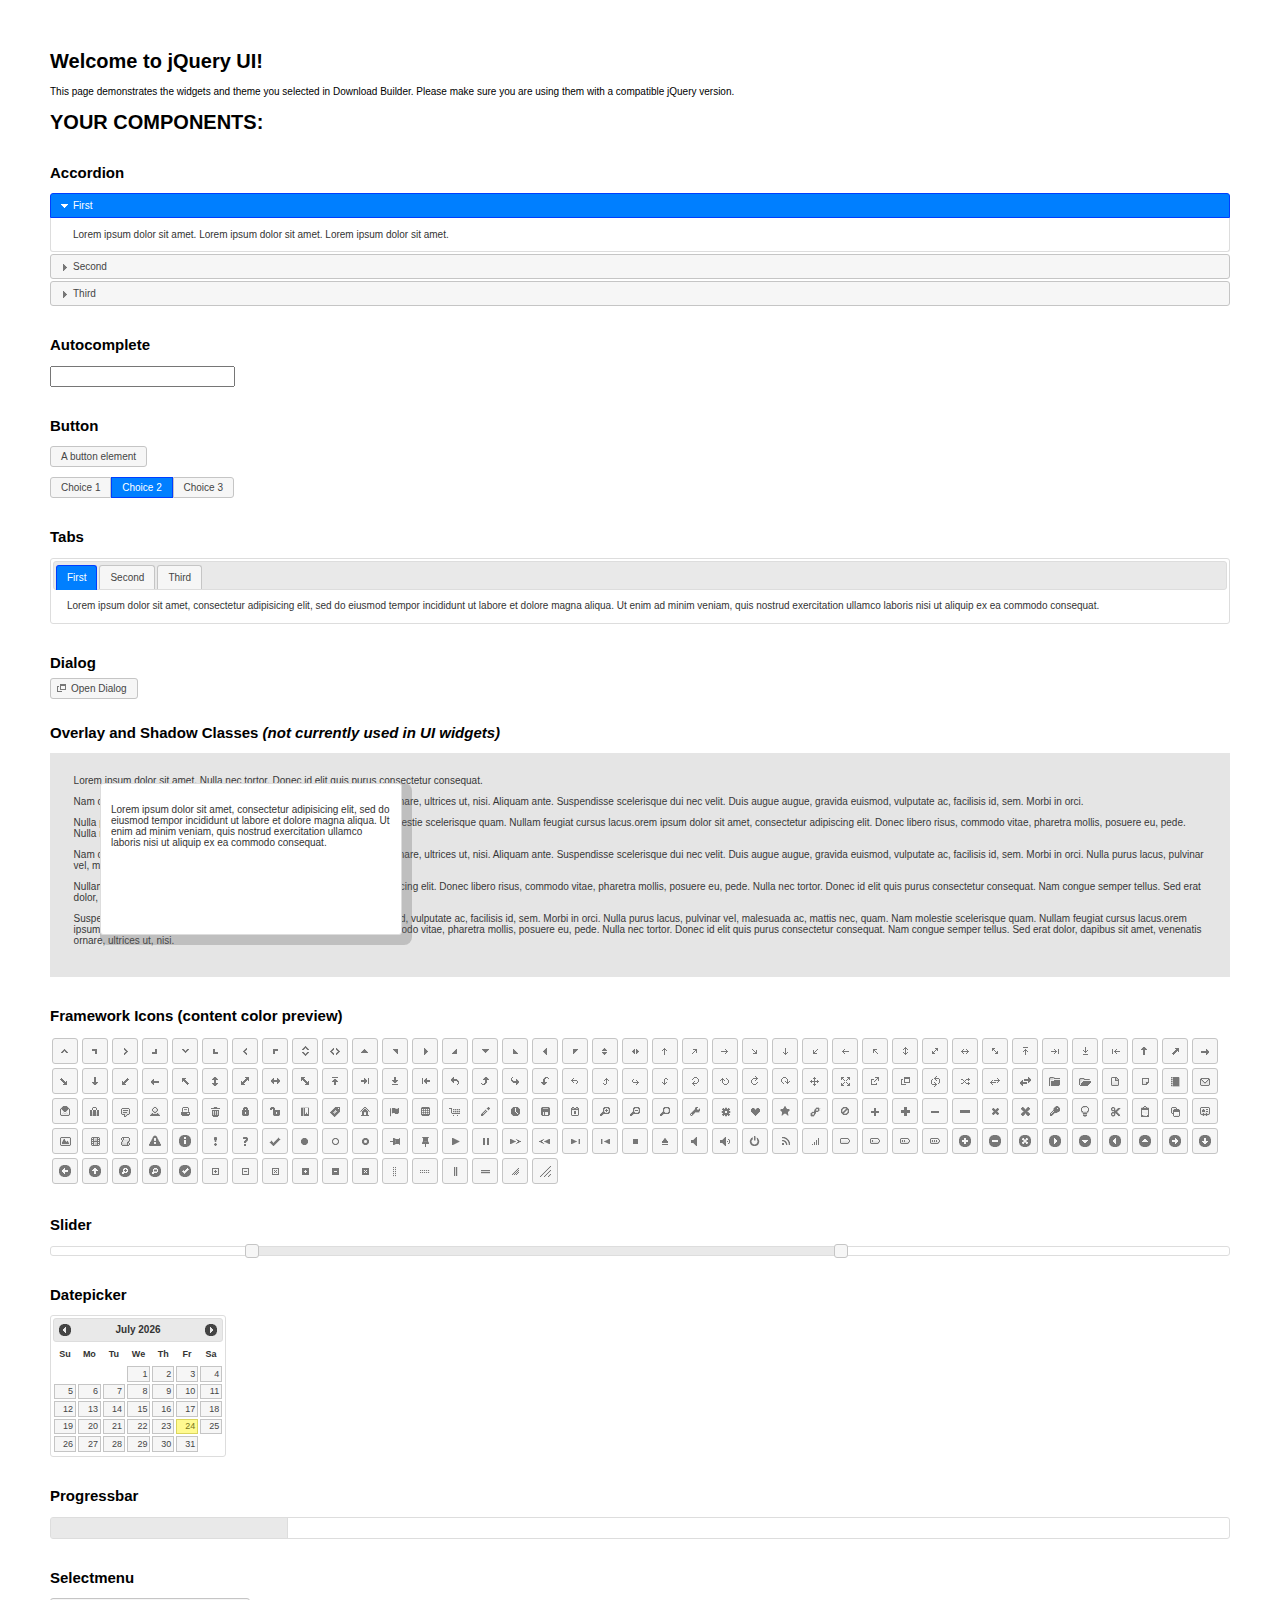
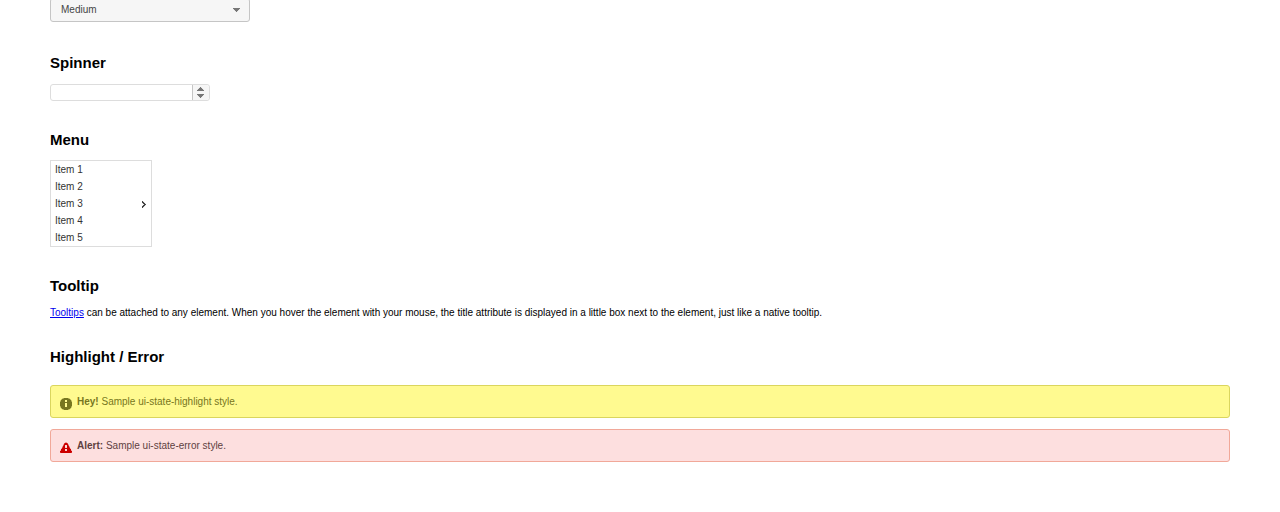
<file: html/libs/jquery-ui-1.11.4.custom/index.html>
<!doctype html>
<html lang="us">
<head>
	<meta charset="utf-8">
	<title>jQuery UI Example Page</title>
	<link href="jquery-ui.css" rel="stylesheet">
	<style>
	body{
		font: 62.5% "Trebuchet MS", sans-serif;
		margin: 50px;
	}
	.demoHeaders {
		margin-top: 2em;
	}
	#dialog-link {
		padding: .4em 1em .4em 20px;
		text-decoration: none;
		position: relative;
	}
	#dialog-link span.ui-icon {
		margin: 0 5px 0 0;
		position: absolute;
		left: .2em;
		top: 50%;
		margin-top: -8px;
	}
	#icons {
		margin: 0;
		padding: 0;
	}
	#icons li {
		margin: 2px;
		position: relative;
		padding: 4px 0;
		cursor: pointer;
		float: left;
		list-style: none;
	}
	#icons span.ui-icon {
		float: left;
		margin: 0 4px;
	}
	.fakewindowcontain .ui-widget-overlay {
		position: absolute;
	}
	select {
		width: 200px;
	}
	</style>
</head>
<body>

<h1>Welcome to jQuery UI!</h1>

<div class="ui-widget">
	<p>This page demonstrates the widgets and theme you selected in Download Builder. Please make sure you are using them with a compatible jQuery version.</p>
</div>

<h1>YOUR COMPONENTS:</h1>


<!-- Accordion -->
<h2 class="demoHeaders">Accordion</h2>
<div id="accordion">
	<h3>First</h3>
	<div>Lorem ipsum dolor sit amet. Lorem ipsum dolor sit amet. Lorem ipsum dolor sit amet.</div>
	<h3>Second</h3>
	<div>Phasellus mattis tincidunt nibh.</div>
	<h3>Third</h3>
	<div>Nam dui erat, auctor a, dignissim quis.</div>
</div>



<!-- Autocomplete -->
<h2 class="demoHeaders">Autocomplete</h2>
<div>
	<input id="autocomplete" title="type &quot;a&quot;">
</div>



<!-- Button -->
<h2 class="demoHeaders">Button</h2>
<button id="button">A button element</button>
<form style="margin-top: 1em;">
	<div id="radioset">
		<input type="radio" id="radio1" name="radio"><label for="radio1">Choice 1</label>
		<input type="radio" id="radio2" name="radio" checked="checked"><label for="radio2">Choice 2</label>
		<input type="radio" id="radio3" name="radio"><label for="radio3">Choice 3</label>
	</div>
</form>



<!-- Tabs -->
<h2 class="demoHeaders">Tabs</h2>
<div id="tabs">
	<ul>
		<li><a href="#tabs-1">First</a></li>
		<li><a href="#tabs-2">Second</a></li>
		<li><a href="#tabs-3">Third</a></li>
	</ul>
	<div id="tabs-1">Lorem ipsum dolor sit amet, consectetur adipisicing elit, sed do eiusmod tempor incididunt ut labore et dolore magna aliqua. Ut enim ad minim veniam, quis nostrud exercitation ullamco laboris nisi ut aliquip ex ea commodo consequat.</div>
	<div id="tabs-2">Phasellus mattis tincidunt nibh. Cras orci urna, blandit id, pretium vel, aliquet ornare, felis. Maecenas scelerisque sem non nisl. Fusce sed lorem in enim dictum bibendum.</div>
	<div id="tabs-3">Nam dui erat, auctor a, dignissim quis, sollicitudin eu, felis. Pellentesque nisi urna, interdum eget, sagittis et, consequat vestibulum, lacus. Mauris porttitor ullamcorper augue.</div>
</div>



<!-- Dialog NOTE: Dialog is not generated by UI in this demo so it can be visually styled in themeroller-->
<h2 class="demoHeaders">Dialog</h2>
<p><a href="#" id="dialog-link" class="ui-state-default ui-corner-all"><span class="ui-icon ui-icon-newwin"></span>Open Dialog</a></p>

<h2 class="demoHeaders">Overlay and Shadow Classes <em>(not currently used in UI widgets)</em></h2>
<div style="position: relative; width: 96%; height: 200px; padding:1% 2%; overflow:hidden;" class="fakewindowcontain">
	<p>Lorem ipsum dolor sit amet,  Nulla nec tortor. Donec id elit quis purus consectetur consequat. </p><p>Nam congue semper tellus. Sed erat dolor, dapibus sit amet, venenatis ornare, ultrices ut, nisi. Aliquam ante. Suspendisse scelerisque dui nec velit. Duis augue augue, gravida euismod, vulputate ac, facilisis id, sem. Morbi in orci. </p><p>Nulla purus lacus, pulvinar vel, malesuada ac, mattis nec, quam. Nam molestie scelerisque quam. Nullam feugiat cursus lacus.orem ipsum dolor sit amet, consectetur adipiscing elit. Donec libero risus, commodo vitae, pharetra mollis, posuere eu, pede. Nulla nec tortor. Donec id elit quis purus consectetur consequat. </p><p>Nam congue semper tellus. Sed erat dolor, dapibus sit amet, venenatis ornare, ultrices ut, nisi. Aliquam ante. Suspendisse scelerisque dui nec velit. Duis augue augue, gravida euismod, vulputate ac, facilisis id, sem. Morbi in orci. Nulla purus lacus, pulvinar vel, malesuada ac, mattis nec, quam. Nam molestie scelerisque quam. </p><p>Nullam feugiat cursus lacus.orem ipsum dolor sit amet, consectetur adipiscing elit. Donec libero risus, commodo vitae, pharetra mollis, posuere eu, pede. Nulla nec tortor. Donec id elit quis purus consectetur consequat. Nam congue semper tellus. Sed erat dolor, dapibus sit amet, venenatis ornare, ultrices ut, nisi. Aliquam ante. </p><p>Suspendisse scelerisque dui nec velit. Duis augue augue, gravida euismod, vulputate ac, facilisis id, sem. Morbi in orci. Nulla purus lacus, pulvinar vel, malesuada ac, mattis nec, quam. Nam molestie scelerisque quam. Nullam feugiat cursus lacus.orem ipsum dolor sit amet, consectetur adipiscing elit. Donec libero risus, commodo vitae, pharetra mollis, posuere eu, pede. Nulla nec tortor. Donec id elit quis purus consectetur consequat. Nam congue semper tellus. Sed erat dolor, dapibus sit amet, venenatis ornare, ultrices ut, nisi. </p>

	<!-- ui-dialog -->
	<div class="ui-overlay"><div class="ui-widget-overlay"></div><div class="ui-widget-shadow ui-corner-all" style="width: 302px; height: 152px; position: absolute; left: 50px; top: 30px;"></div></div>
	<div style="position: absolute; width: 280px; height: 130px;left: 50px; top: 30px; padding: 10px;" class="ui-widget ui-widget-content ui-corner-all">
		<div class="ui-dialog-content ui-widget-content" style="background: none; border: 0;">
			<p>Lorem ipsum dolor sit amet, consectetur adipisicing elit, sed do eiusmod tempor incididunt ut labore et dolore magna aliqua. Ut enim ad minim veniam, quis nostrud exercitation ullamco laboris nisi ut aliquip ex ea commodo consequat.</p>
		</div>
	</div>

</div>

<!-- ui-dialog -->
<div id="dialog" title="Dialog Title">
	<p>Lorem ipsum dolor sit amet, consectetur adipisicing elit, sed do eiusmod tempor incididunt ut labore et dolore magna aliqua. Ut enim ad minim veniam, quis nostrud exercitation ullamco laboris nisi ut aliquip ex ea commodo consequat.</p>
</div>



<h2 class="demoHeaders">Framework Icons (content color preview)</h2>
<ul id="icons" class="ui-widget ui-helper-clearfix">
	<li class="ui-state-default ui-corner-all" title=".ui-icon-carat-1-n"><span class="ui-icon ui-icon-carat-1-n"></span></li>
	<li class="ui-state-default ui-corner-all" title=".ui-icon-carat-1-ne"><span class="ui-icon ui-icon-carat-1-ne"></span></li>
	<li class="ui-state-default ui-corner-all" title=".ui-icon-carat-1-e"><span class="ui-icon ui-icon-carat-1-e"></span></li>
	<li class="ui-state-default ui-corner-all" title=".ui-icon-carat-1-se"><span class="ui-icon ui-icon-carat-1-se"></span></li>
	<li class="ui-state-default ui-corner-all" title=".ui-icon-carat-1-s"><span class="ui-icon ui-icon-carat-1-s"></span></li>
	<li class="ui-state-default ui-corner-all" title=".ui-icon-carat-1-sw"><span class="ui-icon ui-icon-carat-1-sw"></span></li>
	<li class="ui-state-default ui-corner-all" title=".ui-icon-carat-1-w"><span class="ui-icon ui-icon-carat-1-w"></span></li>
	<li class="ui-state-default ui-corner-all" title=".ui-icon-carat-1-nw"><span class="ui-icon ui-icon-carat-1-nw"></span></li>
	<li class="ui-state-default ui-corner-all" title=".ui-icon-carat-2-n-s"><span class="ui-icon ui-icon-carat-2-n-s"></span></li>
	<li class="ui-state-default ui-corner-all" title=".ui-icon-carat-2-e-w"><span class="ui-icon ui-icon-carat-2-e-w"></span></li>
	<li class="ui-state-default ui-corner-all" title=".ui-icon-triangle-1-n"><span class="ui-icon ui-icon-triangle-1-n"></span></li>
	<li class="ui-state-default ui-corner-all" title=".ui-icon-triangle-1-ne"><span class="ui-icon ui-icon-triangle-1-ne"></span></li>
	<li class="ui-state-default ui-corner-all" title=".ui-icon-triangle-1-e"><span class="ui-icon ui-icon-triangle-1-e"></span></li>
	<li class="ui-state-default ui-corner-all" title=".ui-icon-triangle-1-se"><span class="ui-icon ui-icon-triangle-1-se"></span></li>
	<li class="ui-state-default ui-corner-all" title=".ui-icon-triangle-1-s"><span class="ui-icon ui-icon-triangle-1-s"></span></li>
	<li class="ui-state-default ui-corner-all" title=".ui-icon-triangle-1-sw"><span class="ui-icon ui-icon-triangle-1-sw"></span></li>
	<li class="ui-state-default ui-corner-all" title=".ui-icon-triangle-1-w"><span class="ui-icon ui-icon-triangle-1-w"></span></li>
	<li class="ui-state-default ui-corner-all" title=".ui-icon-triangle-1-nw"><span class="ui-icon ui-icon-triangle-1-nw"></span></li>
	<li class="ui-state-default ui-corner-all" title=".ui-icon-triangle-2-n-s"><span class="ui-icon ui-icon-triangle-2-n-s"></span></li>
	<li class="ui-state-default ui-corner-all" title=".ui-icon-triangle-2-e-w"><span class="ui-icon ui-icon-triangle-2-e-w"></span></li>
	<li class="ui-state-default ui-corner-all" title=".ui-icon-arrow-1-n"><span class="ui-icon ui-icon-arrow-1-n"></span></li>
	<li class="ui-state-default ui-corner-all" title=".ui-icon-arrow-1-ne"><span class="ui-icon ui-icon-arrow-1-ne"></span></li>
	<li class="ui-state-default ui-corner-all" title=".ui-icon-arrow-1-e"><span class="ui-icon ui-icon-arrow-1-e"></span></li>
	<li class="ui-state-default ui-corner-all" title=".ui-icon-arrow-1-se"><span class="ui-icon ui-icon-arrow-1-se"></span></li>
	<li class="ui-state-default ui-corner-all" title=".ui-icon-arrow-1-s"><span class="ui-icon ui-icon-arrow-1-s"></span></li>
	<li class="ui-state-default ui-corner-all" title=".ui-icon-arrow-1-sw"><span class="ui-icon ui-icon-arrow-1-sw"></span></li>
	<li class="ui-state-default ui-corner-all" title=".ui-icon-arrow-1-w"><span class="ui-icon ui-icon-arrow-1-w"></span></li>
	<li class="ui-state-default ui-corner-all" title=".ui-icon-arrow-1-nw"><span class="ui-icon ui-icon-arrow-1-nw"></span></li>
	<li class="ui-state-default ui-corner-all" title=".ui-icon-arrow-2-n-s"><span class="ui-icon ui-icon-arrow-2-n-s"></span></li>
	<li class="ui-state-default ui-corner-all" title=".ui-icon-arrow-2-ne-sw"><span class="ui-icon ui-icon-arrow-2-ne-sw"></span></li>
	<li class="ui-state-default ui-corner-all" title=".ui-icon-arrow-2-e-w"><span class="ui-icon ui-icon-arrow-2-e-w"></span></li>
	<li class="ui-state-default ui-corner-all" title=".ui-icon-arrow-2-se-nw"><span class="ui-icon ui-icon-arrow-2-se-nw"></span></li>
	<li class="ui-state-default ui-corner-all" title=".ui-icon-arrowstop-1-n"><span class="ui-icon ui-icon-arrowstop-1-n"></span></li>
	<li class="ui-state-default ui-corner-all" title=".ui-icon-arrowstop-1-e"><span class="ui-icon ui-icon-arrowstop-1-e"></span></li>
	<li class="ui-state-default ui-corner-all" title=".ui-icon-arrowstop-1-s"><span class="ui-icon ui-icon-arrowstop-1-s"></span></li>
	<li class="ui-state-default ui-corner-all" title=".ui-icon-arrowstop-1-w"><span class="ui-icon ui-icon-arrowstop-1-w"></span></li>
	<li class="ui-state-default ui-corner-all" title=".ui-icon-arrowthick-1-n"><span class="ui-icon ui-icon-arrowthick-1-n"></span></li>
	<li class="ui-state-default ui-corner-all" title=".ui-icon-arrowthick-1-ne"><span class="ui-icon ui-icon-arrowthick-1-ne"></span></li>
	<li class="ui-state-default ui-corner-all" title=".ui-icon-arrowthick-1-e"><span class="ui-icon ui-icon-arrowthick-1-e"></span></li>
	<li class="ui-state-default ui-corner-all" title=".ui-icon-arrowthick-1-se"><span class="ui-icon ui-icon-arrowthick-1-se"></span></li>
	<li class="ui-state-default ui-corner-all" title=".ui-icon-arrowthick-1-s"><span class="ui-icon ui-icon-arrowthick-1-s"></span></li>
	<li class="ui-state-default ui-corner-all" title=".ui-icon-arrowthick-1-sw"><span class="ui-icon ui-icon-arrowthick-1-sw"></span></li>
	<li class="ui-state-default ui-corner-all" title=".ui-icon-arrowthick-1-w"><span class="ui-icon ui-icon-arrowthick-1-w"></span></li>
	<li class="ui-state-default ui-corner-all" title=".ui-icon-arrowthick-1-nw"><span class="ui-icon ui-icon-arrowthick-1-nw"></span></li>
	<li class="ui-state-default ui-corner-all" title=".ui-icon-arrowthick-2-n-s"><span class="ui-icon ui-icon-arrowthick-2-n-s"></span></li>
	<li class="ui-state-default ui-corner-all" title=".ui-icon-arrowthick-2-ne-sw"><span class="ui-icon ui-icon-arrowthick-2-ne-sw"></span></li>
	<li class="ui-state-default ui-corner-all" title=".ui-icon-arrowthick-2-e-w"><span class="ui-icon ui-icon-arrowthick-2-e-w"></span></li>
	<li class="ui-state-default ui-corner-all" title=".ui-icon-arrowthick-2-se-nw"><span class="ui-icon ui-icon-arrowthick-2-se-nw"></span></li>
	<li class="ui-state-default ui-corner-all" title=".ui-icon-arrowthickstop-1-n"><span class="ui-icon ui-icon-arrowthickstop-1-n"></span></li>
	<li class="ui-state-default ui-corner-all" title=".ui-icon-arrowthickstop-1-e"><span class="ui-icon ui-icon-arrowthickstop-1-e"></span></li>
	<li class="ui-state-default ui-corner-all" title=".ui-icon-arrowthickstop-1-s"><span class="ui-icon ui-icon-arrowthickstop-1-s"></span></li>
	<li class="ui-state-default ui-corner-all" title=".ui-icon-arrowthickstop-1-w"><span class="ui-icon ui-icon-arrowthickstop-1-w"></span></li>
	<li class="ui-state-default ui-corner-all" title=".ui-icon-arrowreturnthick-1-w"><span class="ui-icon ui-icon-arrowreturnthick-1-w"></span></li>
	<li class="ui-state-default ui-corner-all" title=".ui-icon-arrowreturnthick-1-n"><span class="ui-icon ui-icon-arrowreturnthick-1-n"></span></li>
	<li class="ui-state-default ui-corner-all" title=".ui-icon-arrowreturnthick-1-e"><span class="ui-icon ui-icon-arrowreturnthick-1-e"></span></li>
	<li class="ui-state-default ui-corner-all" title=".ui-icon-arrowreturnthick-1-s"><span class="ui-icon ui-icon-arrowreturnthick-1-s"></span></li>
	<li class="ui-state-default ui-corner-all" title=".ui-icon-arrowreturn-1-w"><span class="ui-icon ui-icon-arrowreturn-1-w"></span></li>
	<li class="ui-state-default ui-corner-all" title=".ui-icon-arrowreturn-1-n"><span class="ui-icon ui-icon-arrowreturn-1-n"></span></li>
	<li class="ui-state-default ui-corner-all" title=".ui-icon-arrowreturn-1-e"><span class="ui-icon ui-icon-arrowreturn-1-e"></span></li>
	<li class="ui-state-default ui-corner-all" title=".ui-icon-arrowreturn-1-s"><span class="ui-icon ui-icon-arrowreturn-1-s"></span></li>
	<li class="ui-state-default ui-corner-all" title=".ui-icon-arrowrefresh-1-w"><span class="ui-icon ui-icon-arrowrefresh-1-w"></span></li>
	<li class="ui-state-default ui-corner-all" title=".ui-icon-arrowrefresh-1-n"><span class="ui-icon ui-icon-arrowrefresh-1-n"></span></li>
	<li class="ui-state-default ui-corner-all" title=".ui-icon-arrowrefresh-1-e"><span class="ui-icon ui-icon-arrowrefresh-1-e"></span></li>
	<li class="ui-state-default ui-corner-all" title=".ui-icon-arrowrefresh-1-s"><span class="ui-icon ui-icon-arrowrefresh-1-s"></span></li>
	<li class="ui-state-default ui-corner-all" title=".ui-icon-arrow-4"><span class="ui-icon ui-icon-arrow-4"></span></li>
	<li class="ui-state-default ui-corner-all" title=".ui-icon-arrow-4-diag"><span class="ui-icon ui-icon-arrow-4-diag"></span></li>
	<li class="ui-state-default ui-corner-all" title=".ui-icon-extlink"><span class="ui-icon ui-icon-extlink"></span></li>
	<li class="ui-state-default ui-corner-all" title=".ui-icon-newwin"><span class="ui-icon ui-icon-newwin"></span></li>
	<li class="ui-state-default ui-corner-all" title=".ui-icon-refresh"><span class="ui-icon ui-icon-refresh"></span></li>
	<li class="ui-state-default ui-corner-all" title=".ui-icon-shuffle"><span class="ui-icon ui-icon-shuffle"></span></li>
	<li class="ui-state-default ui-corner-all" title=".ui-icon-transfer-e-w"><span class="ui-icon ui-icon-transfer-e-w"></span></li>
	<li class="ui-state-default ui-corner-all" title=".ui-icon-transferthick-e-w"><span class="ui-icon ui-icon-transferthick-e-w"></span></li>
	<li class="ui-state-default ui-corner-all" title=".ui-icon-folder-collapsed"><span class="ui-icon ui-icon-folder-collapsed"></span></li>
	<li class="ui-state-default ui-corner-all" title=".ui-icon-folder-open"><span class="ui-icon ui-icon-folder-open"></span></li>
	<li class="ui-state-default ui-corner-all" title=".ui-icon-document"><span class="ui-icon ui-icon-document"></span></li>
	<li class="ui-state-default ui-corner-all" title=".ui-icon-document-b"><span class="ui-icon ui-icon-document-b"></span></li>
	<li class="ui-state-default ui-corner-all" title=".ui-icon-note"><span class="ui-icon ui-icon-note"></span></li>
	<li class="ui-state-default ui-corner-all" title=".ui-icon-mail-closed"><span class="ui-icon ui-icon-mail-closed"></span></li>
	<li class="ui-state-default ui-corner-all" title=".ui-icon-mail-open"><span class="ui-icon ui-icon-mail-open"></span></li>
	<li class="ui-state-default ui-corner-all" title=".ui-icon-suitcase"><span class="ui-icon ui-icon-suitcase"></span></li>
	<li class="ui-state-default ui-corner-all" title=".ui-icon-comment"><span class="ui-icon ui-icon-comment"></span></li>
	<li class="ui-state-default ui-corner-all" title=".ui-icon-person"><span class="ui-icon ui-icon-person"></span></li>
	<li class="ui-state-default ui-corner-all" title=".ui-icon-print"><span class="ui-icon ui-icon-print"></span></li>
	<li class="ui-state-default ui-corner-all" title=".ui-icon-trash"><span class="ui-icon ui-icon-trash"></span></li>
	<li class="ui-state-default ui-corner-all" title=".ui-icon-locked"><span class="ui-icon ui-icon-locked"></span></li>
	<li class="ui-state-default ui-corner-all" title=".ui-icon-unlocked"><span class="ui-icon ui-icon-unlocked"></span></li>
	<li class="ui-state-default ui-corner-all" title=".ui-icon-bookmark"><span class="ui-icon ui-icon-bookmark"></span></li>
	<li class="ui-state-default ui-corner-all" title=".ui-icon-tag"><span class="ui-icon ui-icon-tag"></span></li>
	<li class="ui-state-default ui-corner-all" title=".ui-icon-home"><span class="ui-icon ui-icon-home"></span></li>
	<li class="ui-state-default ui-corner-all" title=".ui-icon-flag"><span class="ui-icon ui-icon-flag"></span></li>
	<li class="ui-state-default ui-corner-all" title=".ui-icon-calculator"><span class="ui-icon ui-icon-calculator"></span></li>
	<li class="ui-state-default ui-corner-all" title=".ui-icon-cart"><span class="ui-icon ui-icon-cart"></span></li>
	<li class="ui-state-default ui-corner-all" title=".ui-icon-pencil"><span class="ui-icon ui-icon-pencil"></span></li>
	<li class="ui-state-default ui-corner-all" title=".ui-icon-clock"><span class="ui-icon ui-icon-clock"></span></li>
	<li class="ui-state-default ui-corner-all" title=".ui-icon-disk"><span class="ui-icon ui-icon-disk"></span></li>
	<li class="ui-state-default ui-corner-all" title=".ui-icon-calendar"><span class="ui-icon ui-icon-calendar"></span></li>
	<li class="ui-state-default ui-corner-all" title=".ui-icon-zoomin"><span class="ui-icon ui-icon-zoomin"></span></li>
	<li class="ui-state-default ui-corner-all" title=".ui-icon-zoomout"><span class="ui-icon ui-icon-zoomout"></span></li>
	<li class="ui-state-default ui-corner-all" title=".ui-icon-search"><span class="ui-icon ui-icon-search"></span></li>
	<li class="ui-state-default ui-corner-all" title=".ui-icon-wrench"><span class="ui-icon ui-icon-wrench"></span></li>
	<li class="ui-state-default ui-corner-all" title=".ui-icon-gear"><span class="ui-icon ui-icon-gear"></span></li>
	<li class="ui-state-default ui-corner-all" title=".ui-icon-heart"><span class="ui-icon ui-icon-heart"></span></li>
	<li class="ui-state-default ui-corner-all" title=".ui-icon-star"><span class="ui-icon ui-icon-star"></span></li>
	<li class="ui-state-default ui-corner-all" title=".ui-icon-link"><span class="ui-icon ui-icon-link"></span></li>
	<li class="ui-state-default ui-corner-all" title=".ui-icon-cancel"><span class="ui-icon ui-icon-cancel"></span></li>
	<li class="ui-state-default ui-corner-all" title=".ui-icon-plus"><span class="ui-icon ui-icon-plus"></span></li>
	<li class="ui-state-default ui-corner-all" title=".ui-icon-plusthick"><span class="ui-icon ui-icon-plusthick"></span></li>
	<li class="ui-state-default ui-corner-all" title=".ui-icon-minus"><span class="ui-icon ui-icon-minus"></span></li>
	<li class="ui-state-default ui-corner-all" title=".ui-icon-minusthick"><span class="ui-icon ui-icon-minusthick"></span></li>
	<li class="ui-state-default ui-corner-all" title=".ui-icon-close"><span class="ui-icon ui-icon-close"></span></li>
	<li class="ui-state-default ui-corner-all" title=".ui-icon-closethick"><span class="ui-icon ui-icon-closethick"></span></li>
	<li class="ui-state-default ui-corner-all" title=".ui-icon-key"><span class="ui-icon ui-icon-key"></span></li>
	<li class="ui-state-default ui-corner-all" title=".ui-icon-lightbulb"><span class="ui-icon ui-icon-lightbulb"></span></li>
	<li class="ui-state-default ui-corner-all" title=".ui-icon-scissors"><span class="ui-icon ui-icon-scissors"></span></li>
	<li class="ui-state-default ui-corner-all" title=".ui-icon-clipboard"><span class="ui-icon ui-icon-clipboard"></span></li>
	<li class="ui-state-default ui-corner-all" title=".ui-icon-copy"><span class="ui-icon ui-icon-copy"></span></li>
	<li class="ui-state-default ui-corner-all" title=".ui-icon-contact"><span class="ui-icon ui-icon-contact"></span></li>
	<li class="ui-state-default ui-corner-all" title=".ui-icon-image"><span class="ui-icon ui-icon-image"></span></li>
	<li class="ui-state-default ui-corner-all" title=".ui-icon-video"><span class="ui-icon ui-icon-video"></span></li>
	<li class="ui-state-default ui-corner-all" title=".ui-icon-script"><span class="ui-icon ui-icon-script"></span></li>
	<li class="ui-state-default ui-corner-all" title=".ui-icon-alert"><span class="ui-icon ui-icon-alert"></span></li>
	<li class="ui-state-default ui-corner-all" title=".ui-icon-info"><span class="ui-icon ui-icon-info"></span></li>
	<li class="ui-state-default ui-corner-all" title=".ui-icon-notice"><span class="ui-icon ui-icon-notice"></span></li>
	<li class="ui-state-default ui-corner-all" title=".ui-icon-help"><span class="ui-icon ui-icon-help"></span></li>
	<li class="ui-state-default ui-corner-all" title=".ui-icon-check"><span class="ui-icon ui-icon-check"></span></li>
	<li class="ui-state-default ui-corner-all" title=".ui-icon-bullet"><span class="ui-icon ui-icon-bullet"></span></li>
	<li class="ui-state-default ui-corner-all" title=".ui-icon-radio-off"><span class="ui-icon ui-icon-radio-off"></span></li>
	<li class="ui-state-default ui-corner-all" title=".ui-icon-radio-on"><span class="ui-icon ui-icon-radio-on"></span></li>
	<li class="ui-state-default ui-corner-all" title=".ui-icon-pin-w"><span class="ui-icon ui-icon-pin-w"></span></li>
	<li class="ui-state-default ui-corner-all" title=".ui-icon-pin-s"><span class="ui-icon ui-icon-pin-s"></span></li>
	<li class="ui-state-default ui-corner-all" title=".ui-icon-play"><span class="ui-icon ui-icon-play"></span></li>
	<li class="ui-state-default ui-corner-all" title=".ui-icon-pause"><span class="ui-icon ui-icon-pause"></span></li>
	<li class="ui-state-default ui-corner-all" title=".ui-icon-seek-next"><span class="ui-icon ui-icon-seek-next"></span></li>
	<li class="ui-state-default ui-corner-all" title=".ui-icon-seek-prev"><span class="ui-icon ui-icon-seek-prev"></span></li>
	<li class="ui-state-default ui-corner-all" title=".ui-icon-seek-end"><span class="ui-icon ui-icon-seek-end"></span></li>
	<li class="ui-state-default ui-corner-all" title=".ui-icon-seek-first"><span class="ui-icon ui-icon-seek-first"></span></li>
	<li class="ui-state-default ui-corner-all" title=".ui-icon-stop"><span class="ui-icon ui-icon-stop"></span></li>
	<li class="ui-state-default ui-corner-all" title=".ui-icon-eject"><span class="ui-icon ui-icon-eject"></span></li>
	<li class="ui-state-default ui-corner-all" title=".ui-icon-volume-off"><span class="ui-icon ui-icon-volume-off"></span></li>
	<li class="ui-state-default ui-corner-all" title=".ui-icon-volume-on"><span class="ui-icon ui-icon-volume-on"></span></li>
	<li class="ui-state-default ui-corner-all" title=".ui-icon-power"><span class="ui-icon ui-icon-power"></span></li>
	<li class="ui-state-default ui-corner-all" title=".ui-icon-signal-diag"><span class="ui-icon ui-icon-signal-diag"></span></li>
	<li class="ui-state-default ui-corner-all" title=".ui-icon-signal"><span class="ui-icon ui-icon-signal"></span></li>
	<li class="ui-state-default ui-corner-all" title=".ui-icon-battery-0"><span class="ui-icon ui-icon-battery-0"></span></li>
	<li class="ui-state-default ui-corner-all" title=".ui-icon-battery-1"><span class="ui-icon ui-icon-battery-1"></span></li>
	<li class="ui-state-default ui-corner-all" title=".ui-icon-battery-2"><span class="ui-icon ui-icon-battery-2"></span></li>
	<li class="ui-state-default ui-corner-all" title=".ui-icon-battery-3"><span class="ui-icon ui-icon-battery-3"></span></li>
	<li class="ui-state-default ui-corner-all" title=".ui-icon-circle-plus"><span class="ui-icon ui-icon-circle-plus"></span></li>
	<li class="ui-state-default ui-corner-all" title=".ui-icon-circle-minus"><span class="ui-icon ui-icon-circle-minus"></span></li>
	<li class="ui-state-default ui-corner-all" title=".ui-icon-circle-close"><span class="ui-icon ui-icon-circle-close"></span></li>
	<li class="ui-state-default ui-corner-all" title=".ui-icon-circle-triangle-e"><span class="ui-icon ui-icon-circle-triangle-e"></span></li>
	<li class="ui-state-default ui-corner-all" title=".ui-icon-circle-triangle-s"><span class="ui-icon ui-icon-circle-triangle-s"></span></li>
	<li class="ui-state-default ui-corner-all" title=".ui-icon-circle-triangle-w"><span class="ui-icon ui-icon-circle-triangle-w"></span></li>
	<li class="ui-state-default ui-corner-all" title=".ui-icon-circle-triangle-n"><span class="ui-icon ui-icon-circle-triangle-n"></span></li>
	<li class="ui-state-default ui-corner-all" title=".ui-icon-circle-arrow-e"><span class="ui-icon ui-icon-circle-arrow-e"></span></li>
	<li class="ui-state-default ui-corner-all" title=".ui-icon-circle-arrow-s"><span class="ui-icon ui-icon-circle-arrow-s"></span></li>
	<li class="ui-state-default ui-corner-all" title=".ui-icon-circle-arrow-w"><span class="ui-icon ui-icon-circle-arrow-w"></span></li>
	<li class="ui-state-default ui-corner-all" title=".ui-icon-circle-arrow-n"><span class="ui-icon ui-icon-circle-arrow-n"></span></li>
	<li class="ui-state-default ui-corner-all" title=".ui-icon-circle-zoomin"><span class="ui-icon ui-icon-circle-zoomin"></span></li>
	<li class="ui-state-default ui-corner-all" title=".ui-icon-circle-zoomout"><span class="ui-icon ui-icon-circle-zoomout"></span></li>
	<li class="ui-state-default ui-corner-all" title=".ui-icon-circle-check"><span class="ui-icon ui-icon-circle-check"></span></li>
	<li class="ui-state-default ui-corner-all" title=".ui-icon-circlesmall-plus"><span class="ui-icon ui-icon-circlesmall-plus"></span></li>
	<li class="ui-state-default ui-corner-all" title=".ui-icon-circlesmall-minus"><span class="ui-icon ui-icon-circlesmall-minus"></span></li>
	<li class="ui-state-default ui-corner-all" title=".ui-icon-circlesmall-close"><span class="ui-icon ui-icon-circlesmall-close"></span></li>
	<li class="ui-state-default ui-corner-all" title=".ui-icon-squaresmall-plus"><span class="ui-icon ui-icon-squaresmall-plus"></span></li>
	<li class="ui-state-default ui-corner-all" title=".ui-icon-squaresmall-minus"><span class="ui-icon ui-icon-squaresmall-minus"></span></li>
	<li class="ui-state-default ui-corner-all" title=".ui-icon-squaresmall-close"><span class="ui-icon ui-icon-squaresmall-close"></span></li>
	<li class="ui-state-default ui-corner-all" title=".ui-icon-grip-dotted-vertical"><span class="ui-icon ui-icon-grip-dotted-vertical"></span></li>
	<li class="ui-state-default ui-corner-all" title=".ui-icon-grip-dotted-horizontal"><span class="ui-icon ui-icon-grip-dotted-horizontal"></span></li>
	<li class="ui-state-default ui-corner-all" title=".ui-icon-grip-solid-vertical"><span class="ui-icon ui-icon-grip-solid-vertical"></span></li>
	<li class="ui-state-default ui-corner-all" title=".ui-icon-grip-solid-horizontal"><span class="ui-icon ui-icon-grip-solid-horizontal"></span></li>
	<li class="ui-state-default ui-corner-all" title=".ui-icon-gripsmall-diagonal-se"><span class="ui-icon ui-icon-gripsmall-diagonal-se"></span></li>
	<li class="ui-state-default ui-corner-all" title=".ui-icon-grip-diagonal-se"><span class="ui-icon ui-icon-grip-diagonal-se"></span></li>
</ul>


<!-- Slider -->
<h2 class="demoHeaders">Slider</h2>
<div id="slider"></div>



<!-- Datepicker -->
<h2 class="demoHeaders">Datepicker</h2>
<div id="datepicker"></div>



<!-- Progressbar -->
<h2 class="demoHeaders">Progressbar</h2>
<div id="progressbar"></div>



<!-- Progressbar -->
<h2 class="demoHeaders">Selectmenu</h2>
<select id="selectmenu">
	<option>Slower</option>
	<option>Slow</option>
	<option selected="selected">Medium</option>
	<option>Fast</option>
	<option>Faster</option>
</select>



<!-- Spinner -->
<h2 class="demoHeaders">Spinner</h2>
<input id="spinner">



<!-- Menu -->
<h2 class="demoHeaders">Menu</h2>
<ul style="width:100px;" id="menu">
	<li>Item 1</li>
	<li>Item 2</li>
	<li>Item 3
		<ul>
			<li>Item 3-1</li>
			<li>Item 3-2</li>
			<li>Item 3-3</li>
			<li>Item 3-4</li>
			<li>Item 3-5</li>
		</ul>
	</li>
	<li>Item 4</li>
	<li>Item 5</li>
</ul>



<!-- Tooltip -->
<h2 class="demoHeaders">Tooltip</h2>
<p id="tooltip">
	<a href="#" title="That&apos;s what this widget is">Tooltips</a> can be attached to any element. When you hover
the element with your mouse, the title attribute is displayed in a little box next to the element, just like a native tooltip.
</p>


<!-- Highlight / Error -->
<h2 class="demoHeaders">Highlight / Error</h2>
<div class="ui-widget">
	<div class="ui-state-highlight ui-corner-all" style="margin-top: 20px; padding: 0 .7em;">
		<p><span class="ui-icon ui-icon-info" style="float: left; margin-right: .3em;"></span>
		<strong>Hey!</strong> Sample ui-state-highlight style.</p>
	</div>
</div>
<br>
<div class="ui-widget">
	<div class="ui-state-error ui-corner-all" style="padding: 0 .7em;">
		<p><span class="ui-icon ui-icon-alert" style="float: left; margin-right: .3em;"></span>
		<strong>Alert:</strong> Sample ui-state-error style.</p>
	</div>
</div>

<script src="external/jquery/jquery.js"></script>
<script src="jquery-ui.js"></script>
<script>

$( "#accordion" ).accordion();



var availableTags = [
	"ActionScript",
	"AppleScript",
	"Asp",
	"BASIC",
	"C",
	"C++",
	"Clojure",
	"COBOL",
	"ColdFusion",
	"Erlang",
	"Fortran",
	"Groovy",
	"Haskell",
	"Java",
	"JavaScript",
	"Lisp",
	"Perl",
	"PHP",
	"Python",
	"Ruby",
	"Scala",
	"Scheme"
];
$( "#autocomplete" ).autocomplete({
	source: availableTags
});



$( "#button" ).button();
$( "#radioset" ).buttonset();



$( "#tabs" ).tabs();



$( "#dialog" ).dialog({
	autoOpen: false,
	width: 400,
	buttons: [
		{
			text: "Ok",
			click: function() {
				$( this ).dialog( "close" );
			}
		},
		{
			text: "Cancel",
			click: function() {
				$( this ).dialog( "close" );
			}
		}
	]
});

// Link to open the dialog
$( "#dialog-link" ).click(function( event ) {
	$( "#dialog" ).dialog( "open" );
	event.preventDefault();
});



$( "#datepicker" ).datepicker({
	inline: true
});



$( "#slider" ).slider({
	range: true,
	values: [ 17, 67 ]
});



$( "#progressbar" ).progressbar({
	value: 20
});



$( "#spinner" ).spinner();



$( "#menu" ).menu();



$( "#tooltip" ).tooltip();



$( "#selectmenu" ).selectmenu();


// Hover states on the static widgets
$( "#dialog-link, #icons li" ).hover(
	function() {
		$( this ).addClass( "ui-state-hover" );
	},
	function() {
		$( this ).removeClass( "ui-state-hover" );
	}
);
</script>
</body>
</html>
</file>
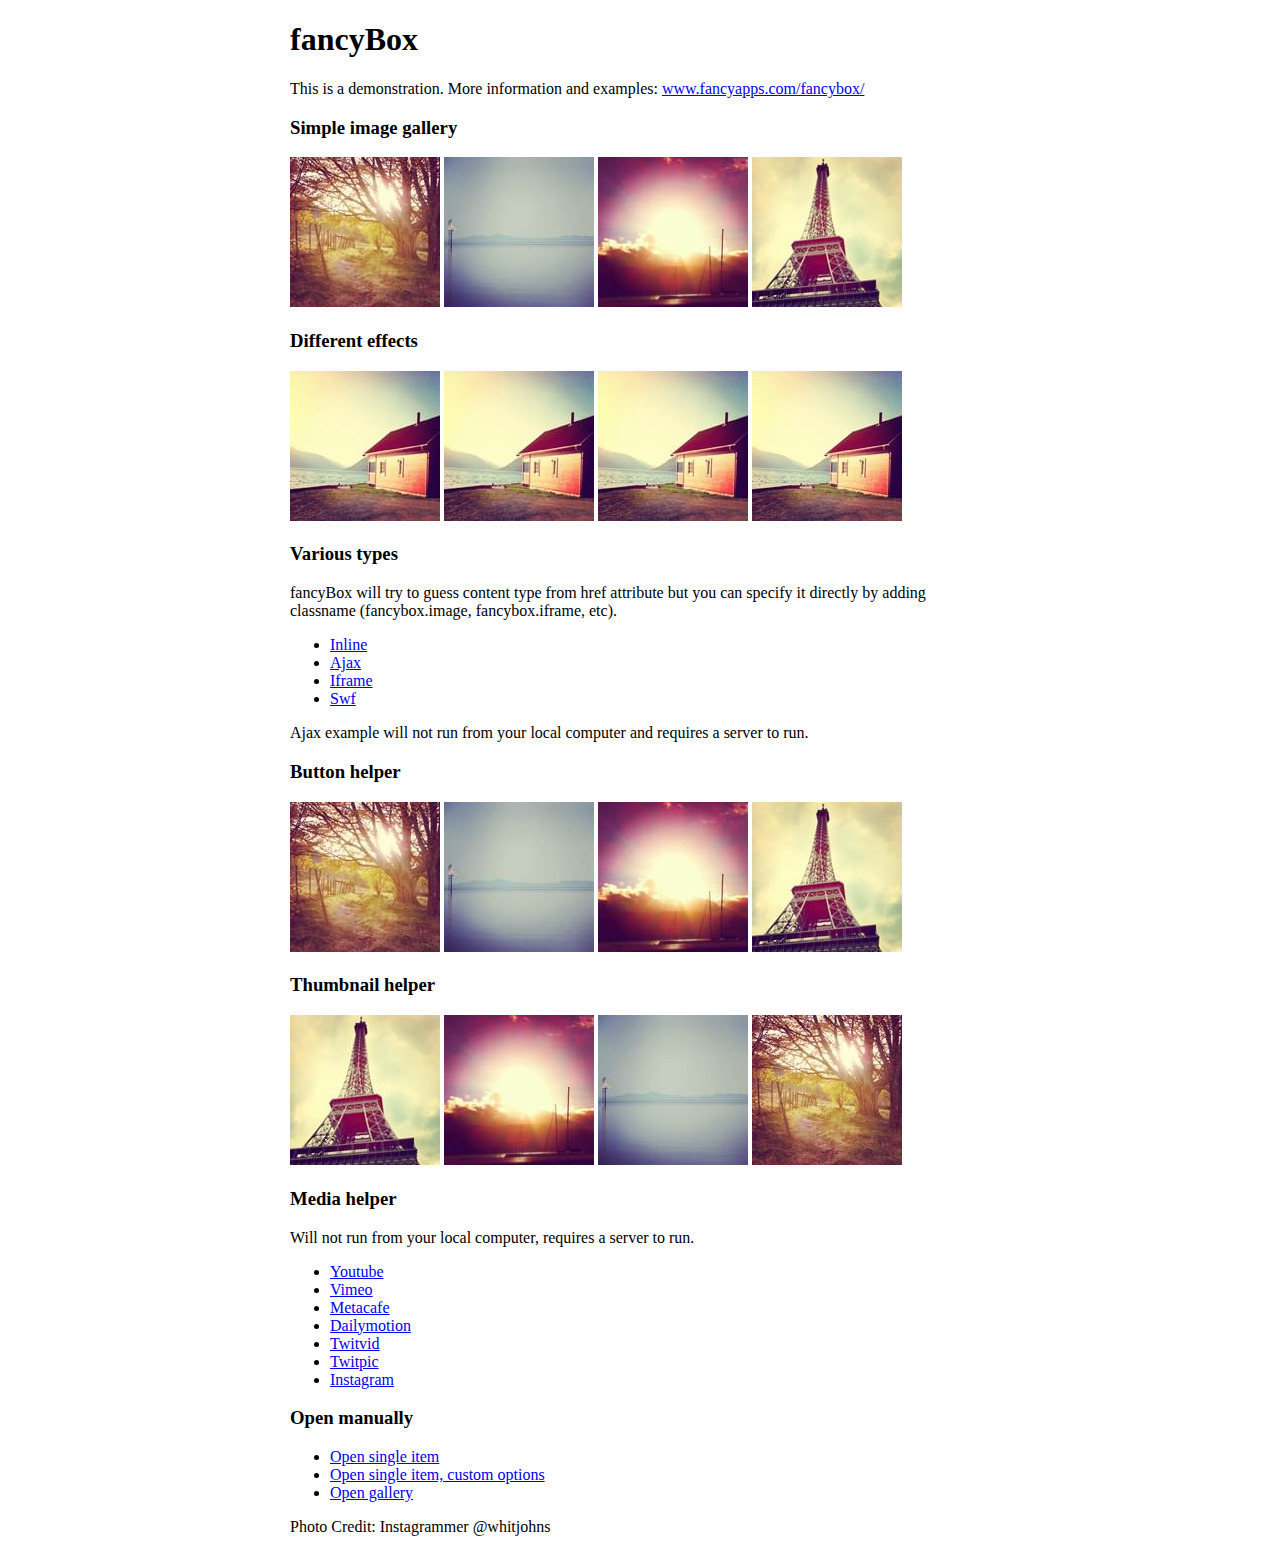
<file: html/libs/fancybox/demo/index.html>
<!DOCTYPE html>
<html>
<head>
	<title>fancyBox - Fancy jQuery Lightbox Alternative | Demonstration</title>
	<meta http-equiv="Content-Type" content="text/html; charset=UTF-8" />

	<!-- Add jQuery library -->
	<script type="text/javascript" src="../lib/jquery-1.10.1.min.js"></script>

	<!-- Add mousewheel plugin (this is optional) -->
	<script type="text/javascript" src="../lib/jquery.mousewheel-3.0.6.pack.js"></script>

	<!-- Add fancyBox main JS and CSS files -->
	<script type="text/javascript" src="../source/jquery.fancybox.js?v=2.1.5"></script>
	<link rel="stylesheet" type="text/css" href="../source/jquery.fancybox.css?v=2.1.5" media="screen" />

	<!-- Add Button helper (this is optional) -->
	<link rel="stylesheet" type="text/css" href="../source/helpers/jquery.fancybox-buttons.css?v=1.0.5" />
	<script type="text/javascript" src="../source/helpers/jquery.fancybox-buttons.js?v=1.0.5"></script>

	<!-- Add Thumbnail helper (this is optional) -->
	<link rel="stylesheet" type="text/css" href="../source/helpers/jquery.fancybox-thumbs.css?v=1.0.7" />
	<script type="text/javascript" src="../source/helpers/jquery.fancybox-thumbs.js?v=1.0.7"></script>

	<!-- Add Media helper (this is optional) -->
	<script type="text/javascript" src="../source/helpers/jquery.fancybox-media.js?v=1.0.6"></script>

	<script type="text/javascript">
		$(document).ready(function() {
			/*
			 *  Simple image gallery. Uses default settings
			 */

			$('.fancybox').fancybox();

			/*
			 *  Different effects
			 */

			// Change title type, overlay closing speed
			$(".fancybox-effects-a").fancybox({
				helpers: {
					title : {
						type : 'outside'
					},
					overlay : {
						speedOut : 0
					}
				}
			});

			// Disable opening and closing animations, change title type
			$(".fancybox-effects-b").fancybox({
				openEffect  : 'none',
				closeEffect	: 'none',

				helpers : {
					title : {
						type : 'over'
					}
				}
			});

			// Set custom style, close if clicked, change title type and overlay color
			$(".fancybox-effects-c").fancybox({
				wrapCSS    : 'fancybox-custom',
				closeClick : true,

				openEffect : 'none',

				helpers : {
					title : {
						type : 'inside'
					},
					overlay : {
						css : {
							'background' : 'rgba(238,238,238,0.85)'
						}
					}
				}
			});

			// Remove padding, set opening and closing animations, close if clicked and disable overlay
			$(".fancybox-effects-d").fancybox({
				padding: 0,

				openEffect : 'elastic',
				openSpeed  : 150,

				closeEffect : 'elastic',
				closeSpeed  : 150,

				closeClick : true,

				helpers : {
					overlay : null
				}
			});

			/*
			 *  Button helper. Disable animations, hide close button, change title type and content
			 */

			$('.fancybox-buttons').fancybox({
				openEffect  : 'none',
				closeEffect : 'none',

				prevEffect : 'none',
				nextEffect : 'none',

				closeBtn  : false,

				helpers : {
					title : {
						type : 'inside'
					},
					buttons	: {}
				},

				afterLoad : function() {
					this.title = 'Image ' + (this.index + 1) + ' of ' + this.group.length + (this.title ? ' - ' + this.title : '');
				}
			});


			/*
			 *  Thumbnail helper. Disable animations, hide close button, arrows and slide to next gallery item if clicked
			 */

			$('.fancybox-thumbs').fancybox({
				prevEffect : 'none',
				nextEffect : 'none',

				closeBtn  : false,
				arrows    : false,
				nextClick : true,

				helpers : {
					thumbs : {
						width  : 50,
						height : 50
					}
				}
			});

			/*
			 *  Media helper. Group items, disable animations, hide arrows, enable media and button helpers.
			*/
			$('.fancybox-media')
				.attr('rel', 'media-gallery')
				.fancybox({
					openEffect : 'none',
					closeEffect : 'none',
					prevEffect : 'none',
					nextEffect : 'none',

					arrows : false,
					helpers : {
						media : {},
						buttons : {}
					}
				});

			/*
			 *  Open manually
			 */

			$("#fancybox-manual-a").click(function() {
				$.fancybox.open('1_b.jpg');
			});

			$("#fancybox-manual-b").click(function() {
				$.fancybox.open({
					href : 'iframe.html',
					type : 'iframe',
					padding : 5
				});
			});

			$("#fancybox-manual-c").click(function() {
				$.fancybox.open([
					{
						href : '1_b.jpg',
						title : 'My title'
					}, {
						href : '2_b.jpg',
						title : '2nd title'
					}, {
						href : '3_b.jpg'
					}
				], {
					helpers : {
						thumbs : {
							width: 75,
							height: 50
						}
					}
				});
			});


		});
	</script>
	<style type="text/css">
		.fancybox-custom .fancybox-skin {
			box-shadow: 0 0 50px #222;
		}

		body {
			max-width: 700px;
			margin: 0 auto;
		}
	</style>
</head>
<body>
	<h1>fancyBox</h1>

	<p>This is a demonstration. More information and examples: <a href="http://fancyapps.com/fancybox/">www.fancyapps.com/fancybox/</a></p>

	<h3>Simple image gallery</h3>
	<p>
		<a class="fancybox" href="1_b.jpg" data-fancybox-group="gallery" title="Lorem ipsum dolor sit amet"><img src="1_s.jpg" alt="" /></a>

		<a class="fancybox" href="2_b.jpg" data-fancybox-group="gallery" title="Etiam quis mi eu elit temp"><img src="2_s.jpg" alt="" /></a>

		<a class="fancybox" href="3_b.jpg" data-fancybox-group="gallery" title="Cras neque mi, semper leon"><img src="3_s.jpg" alt="" /></a>

		<a class="fancybox" href="4_b.jpg" data-fancybox-group="gallery" title="Sed vel sapien vel sem uno"><img src="4_s.jpg" alt="" /></a>
	</p>

	<h3>Different effects</h3>
	<p>
		<a class="fancybox-effects-a" href="5_b.jpg" title="Lorem ipsum dolor sit amet, consectetur adipiscing elit"><img src="5_s.jpg" alt="" /></a>

		<a class="fancybox-effects-b" href="5_b.jpg" title="Lorem ipsum dolor sit amet, consectetur adipiscing elit"><img src="5_s.jpg" alt="" /></a>

		<a class="fancybox-effects-c" href="5_b.jpg" title="Lorem ipsum dolor sit amet, consectetur adipiscing elit"><img src="5_s.jpg" alt="" /></a>

		<a class="fancybox-effects-d" href="5_b.jpg" title="Lorem ipsum dolor sit amet, consectetur adipiscing elit"><img src="5_s.jpg" alt="" /></a>
	</p>

	<h3>Various types</h3>
	<p>
		fancyBox will try to guess content type from href attribute but you can specify it directly by adding classname (fancybox.image, fancybox.iframe, etc).
	</p>
	<ul>
		<li><a class="fancybox" href="#inline1" title="Lorem ipsum dolor sit amet">Inline</a></li>
		<li><a class="fancybox fancybox.ajax" href="ajax.txt">Ajax</a></li>
		<li><a class="fancybox fancybox.iframe" href="iframe.html">Iframe</a></li>
		<li><a class="fancybox" href="http://www.adobe.com/jp/events/cs3_web_edition_tour/swfs/perform.swf">Swf</a></li>
	</ul>

	<div id="inline1" style="width:400px;display: none;">
		<h3>Etiam quis mi eu elit</h3>
		<p>
			Lorem ipsum dolor sit amet, consectetur adipiscing elit. Etiam quis mi eu elit tempor facilisis id et neque. Nulla sit amet sem sapien. Vestibulum imperdiet porta ante ac ornare. Nulla et lorem eu nibh adipiscing ultricies nec at lacus. Cras laoreet ultricies sem, at blandit mi eleifend aliquam. Nunc enim ipsum, vehicula non pretium varius, cursus ac tortor. Vivamus fringilla congue laoreet. Quisque ultrices sodales orci, quis rhoncus justo auctor in. Phasellus dui eros, bibendum eu feugiat ornare, faucibus eu mi. Nunc aliquet tempus sem, id aliquam diam varius ac. Maecenas nisl nunc, molestie vitae eleifend vel, iaculis sed magna. Aenean tempus lacus vitae orci posuere porttitor eget non felis. Donec lectus elit, aliquam nec eleifend sit amet, vestibulum sed nunc.
		</p>
	</div>

	<p>
		Ajax example will not run from your local computer and requires a server to run.
	</p>

	<h3>Button helper</h3>
	<p>
		<a class="fancybox-buttons" data-fancybox-group="button" href="1_b.jpg"><img src="1_s.jpg" alt="" /></a>

		<a class="fancybox-buttons" data-fancybox-group="button" href="2_b.jpg"><img src="2_s.jpg" alt="" /></a>

		<a class="fancybox-buttons" data-fancybox-group="button" href="3_b.jpg"><img src="3_s.jpg" alt="" /></a>

		<a class="fancybox-buttons" data-fancybox-group="button" href="4_b.jpg"><img src="4_s.jpg" alt="" /></a>
	</p>

	<h3>Thumbnail helper</h3>
	<p>
		<a class="fancybox-thumbs" data-fancybox-group="thumb" href="4_b.jpg"><img src="4_s.jpg" alt="" /></a>

		<a class="fancybox-thumbs" data-fancybox-group="thumb" href="3_b.jpg"><img src="3_s.jpg" alt="" /></a>

		<a class="fancybox-thumbs" data-fancybox-group="thumb" href="2_b.jpg"><img src="2_s.jpg" alt="" /></a>

		<a class="fancybox-thumbs" data-fancybox-group="thumb" href="1_b.jpg"><img src="1_s.jpg" alt="" /></a>
	</p>

	<h3>Media helper</h3>
	<p>
		Will not run from your local computer, requires a server to run.
	</p>

	<ul>
		<li><a class="fancybox-media" href="http://www.youtube.com/watch?v=opj24KnzrWo">Youtube</a></li>
		<li><a class="fancybox-media" href="http://vimeo.com/47480346">Vimeo</a></li>
		<li><a class="fancybox-media" href="http://www.metacafe.com/watch/7635964/">Metacafe</a></li>
		<li><a class="fancybox-media" href="http://www.dailymotion.com/video/xoeylt_electric-guest-this-head-i-hold_music">Dailymotion</a></li>
		<li><a class="fancybox-media" href="http://twitvid.com/QY7MD">Twitvid</a></li>
		<li><a class="fancybox-media" href="http://twitpic.com/7p93st">Twitpic</a></li>
		<li><a class="fancybox-media" href="http://instagr.am/p/IejkuUGxQn">Instagram</a></li>
	</ul>

	<h3>Open manually</h3>
	<ul>
		<li><a id="fancybox-manual-a" href="javascript:;">Open single item</a></li>
		<li><a id="fancybox-manual-b" href="javascript:;">Open single item, custom options</a></li>
		<li><a id="fancybox-manual-c" href="javascript:;">Open gallery</a></li>
	</ul>

	<p>
		Photo Credit: Instagrammer @whitjohns
	</p>
</body>
</html>
</file>
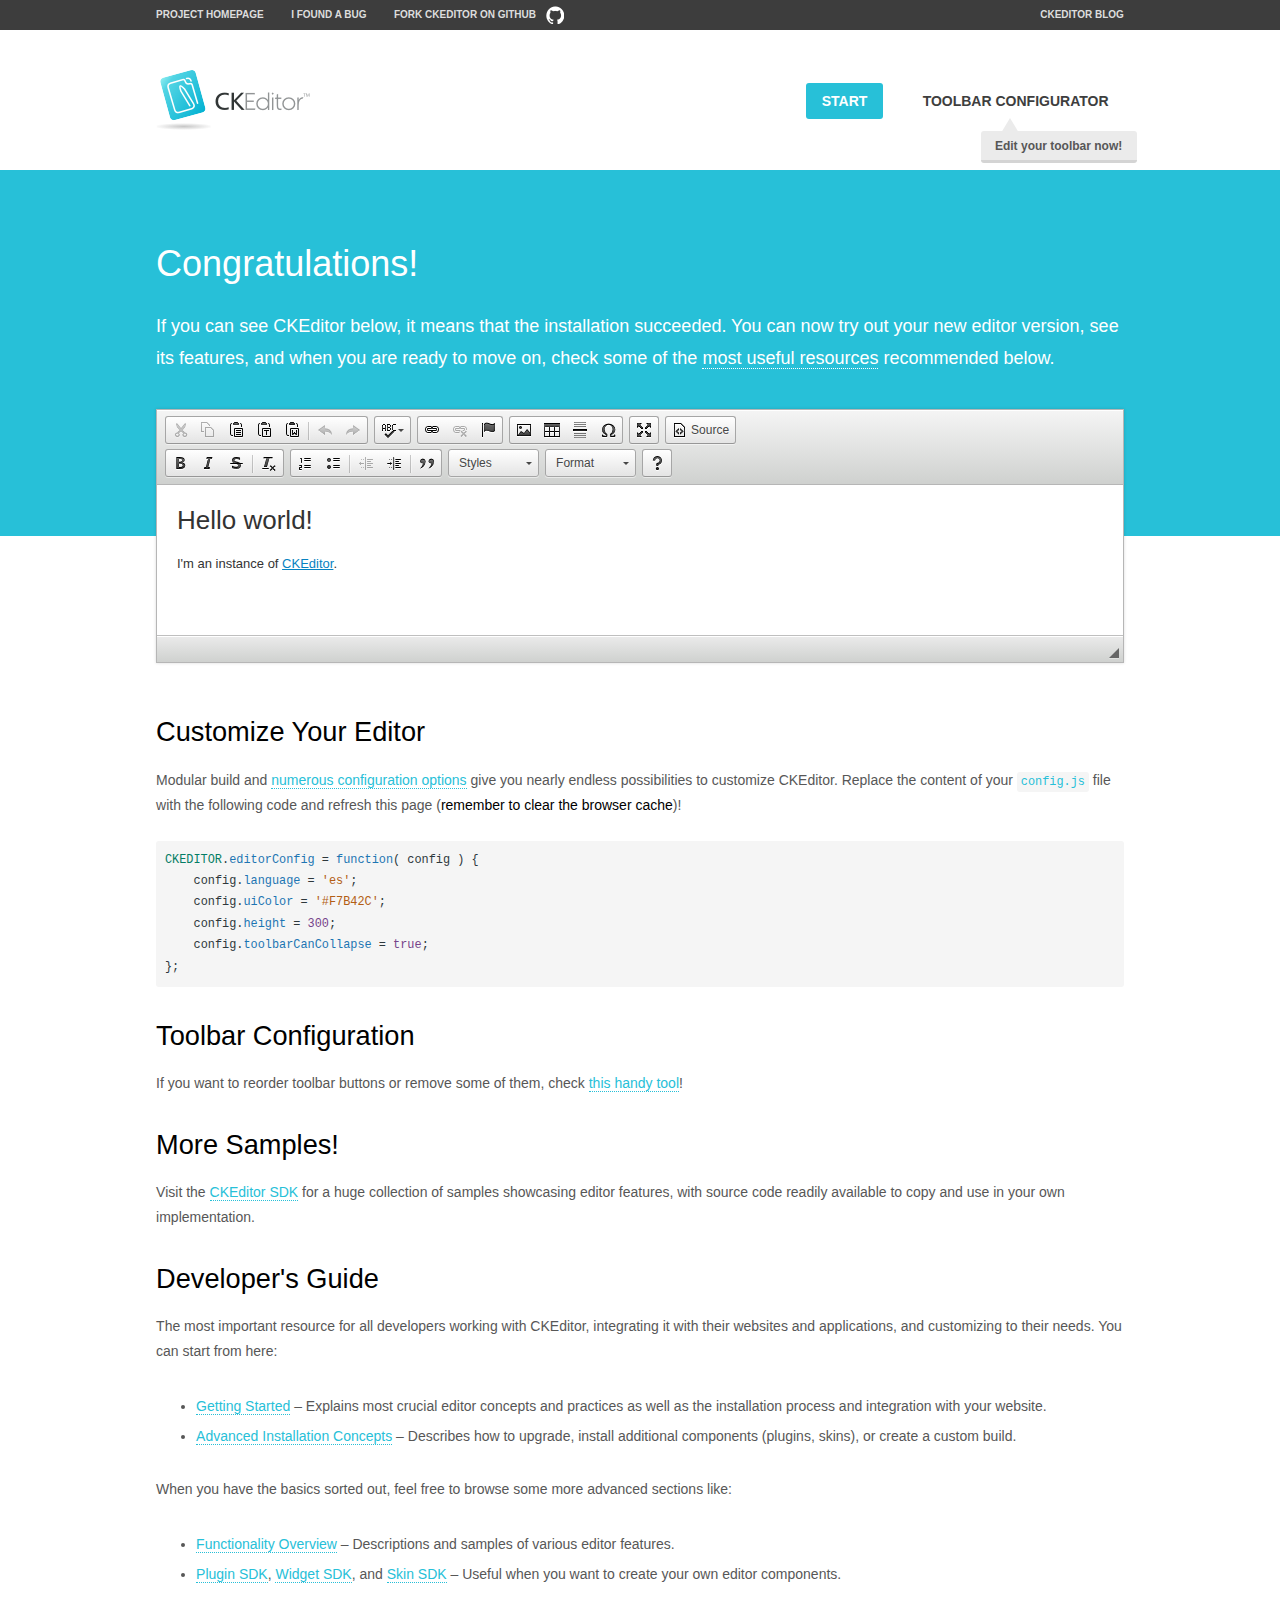
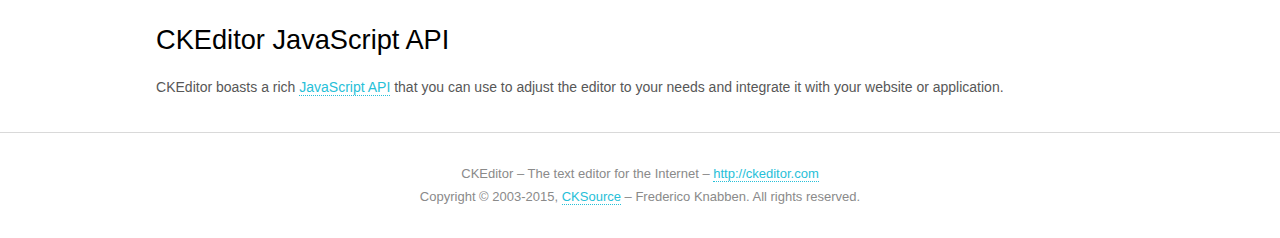
<file: html/admin/js/ckeditor/samples/index.html>
<!DOCTYPE html>
<!--
Copyright (c) 2003-2015, CKSource - Frederico Knabben. All rights reserved.
For licensing, see LICENSE.md or http://ckeditor.com/license
-->
<html>
<head>
	<meta charset="utf-8">
	<title>CKEditor Sample</title>
	<script src="../ckeditor.js"></script>
	<script src="js/sample.js"></script>
	<link rel="stylesheet" href="css/samples.css">
	<link rel="stylesheet" href="toolbarconfigurator/lib/codemirror/neo.css">
</head>
<body id="main">

<nav class="navigation-a">
	<div class="grid-container">
		<ul class="navigation-a-left grid-width-70">
			<li><a href="http://ckeditor.com">Project Homepage</a></li>
			<li><a href="http://dev.ckeditor.com/">I found a bug</a></li>
			<li><a href="http://github.com/ckeditor/ckeditor-dev" class="icon-pos-right icon-navigation-a-github">Fork CKEditor on GitHub</a></li>
		</ul>
		<ul class="navigation-a-right grid-width-30">
			<li><a href="http://ckeditor.com/blog-list">CKEditor Blog</a></li>
		</ul>
	</div>
</nav>

<header class="header-a">
	<div class="grid-container">
		<h1 class="header-a-logo grid-width-30">
			<a href="index.html"><img src="img/logo.png" alt="CKEditor Sample"></a>
		</h1>

		<nav class="navigation-b grid-width-70">
			<ul>
				<li><a href="index.html" class="button-a button-a-background">Start</a></li>
				<li><a href="toolbarconfigurator/index.html" class="button-a">Toolbar configurator <span class="balloon-a balloon-a-nw">Edit your toolbar now!</span></a></li>
			</ul>
		</nav>
	</div>
</header>

<main>
	<div class="adjoined-top">
		<div class="grid-container">
			<div class="content grid-width-100">
				<h1>Congratulations!</h1>
				<p>
					If you can see CKEditor below, it means that the installation succeeded.
					You can now try out your new editor version, see its features, and when you are ready to move on, check some of the <a href="#sample-customize">most useful resources</a> recommended below.
				</p>
			</div>
		</div>
	</div>
	<div class="adjoined-bottom">
		<div class="grid-container">
			<div class="grid-width-100">
				<div id="editor">
					<h1>Hello world!</h1>
					<p>I'm an instance of <a href="http://ckeditor.com">CKEditor</a>.</p>
				</div>
			</div>
		</div>
	</div>

	<div class="grid-container">
		<div class="content grid-width-100">
			<section id="sample-customize">
				<h2>Customize Your Editor</h2>
				<p>Modular build and <a href="http://docs.ckeditor.com/#!/guide/dev_configuration">numerous configuration options</a> give you nearly endless possibilities to customize CKEditor. Replace the content of your <code><a href="../config.js">config.js</a></code> file with the following code and refresh this page (<strong>remember to clear the browser cache</strong>)!</p>
		<pre class="cm-s-neo CodeMirror"><code><span style="padding-right: 0.1px;"><span class="cm-variable">CKEDITOR</span>.<span class="cm-property">editorConfig</span> <span class="cm-operator">=</span> <span class="cm-keyword">function</span>( <span class="cm-def">config</span> ) {</span>
<span style="padding-right: 0.1px;"><span class="cm-tab">	</span><span class="cm-variable-2">config</span>.<span class="cm-property">language</span> <span class="cm-operator">=</span> <span class="cm-string">'es'</span>;</span>
<span style="padding-right: 0.1px;"><span class="cm-tab">	</span><span class="cm-variable-2">config</span>.<span class="cm-property">uiColor</span> <span class="cm-operator">=</span> <span class="cm-string">'#F7B42C'</span>;</span>
<span style="padding-right: 0.1px;"><span class="cm-tab">	</span><span class="cm-variable-2">config</span>.<span class="cm-property">height</span> <span class="cm-operator">=</span> <span class="cm-number">300</span>;</span>
<span style="padding-right: 0.1px;"><span class="cm-tab">	</span><span class="cm-variable-2">config</span>.<span class="cm-property">toolbarCanCollapse</span> <span class="cm-operator">=</span> <span class="cm-atom">true</span>;</span>
<span style="padding-right: 0.1px;">};</span></code></pre>
			</section>

			<section>
				<h2>Toolbar Configuration</h2>
				<p>If you want to reorder toolbar buttons or remove some of them, check <a href="toolbarconfigurator/index.html">this handy tool</a>!</p>
			</section>

			<section>
				<h2>More Samples!</h2>
				<p>Visit the <a href="http://sdk.ckeditor.com">CKEditor SDK</a> for a huge collection of samples showcasing editor features, with source code readily available to copy and use in your own implementation.</p>
			</section>

			<section>
				<h2>Developer's Guide</h2>
				<p>The most important resource for all developers working with CKEditor, integrating it with their websites and applications, and customizing to their needs. You can start from here:</p>
				<ul>
					<li><a href="http://docs.ckeditor.com/#!/guide/dev_installation">Getting Started</a> &ndash; Explains most crucial editor concepts and practices as well as the installation process and integration with your website.</li>
					<li><a href="http://docs.ckeditor.com/#!/guide/dev_advanced_installation">Advanced Installation Concepts</a> &ndash; Describes how to upgrade, install additional components (plugins, skins), or create a custom build.</li>
				</ul>
					<p>When you have the basics sorted out, feel free to browse some more advanced sections like:</p>
				<ul>
					<li><a href="http://docs.ckeditor.com/#!/guide/dev_features">Functionality Overview</a> &ndash; Descriptions and samples of various editor features.</li>
					<li><a href="http://docs.ckeditor.com/#!/guide/plugin_sdk_intro">Plugin SDK</a>, <a href="http://docs.ckeditor.com/#!/guide/widget_sdk_intro">Widget SDK</a>, and <a href="http://docs.ckeditor.com/#!/guide/skin_sdk_intro">Skin SDK</a> &ndash; Useful when you want to create your own editor components.</li>
				</ul>
			</section>

			<section>
				<h2>CKEditor JavaScript API</h2>
				<p>CKEditor boasts a rich <a href="http://docs.ckeditor.com/#!/api">JavaScript API</a> that you can use to adjust the editor to your needs and integrate it with your website or application.</p>
			</section>
		</div>
	</div>
</main>

<footer class="footer-a grid-container">
	<div class="grid-container">
		<p class="grid-width-100">
			CKEditor &ndash; The text editor for the Internet &ndash; <a class="samples" href="http://ckeditor.com/">http://ckeditor.com</a>
		</p>
		<p class="grid-width-100" id="copy">
			Copyright &copy; 2003-2015, <a class="samples" href="http://cksource.com/">CKSource</a> &ndash; Frederico Knabben. All rights reserved.
		</p>
	</div>
</footer>
<script>
	initSample();
</script>

</body>
</html>
</file>
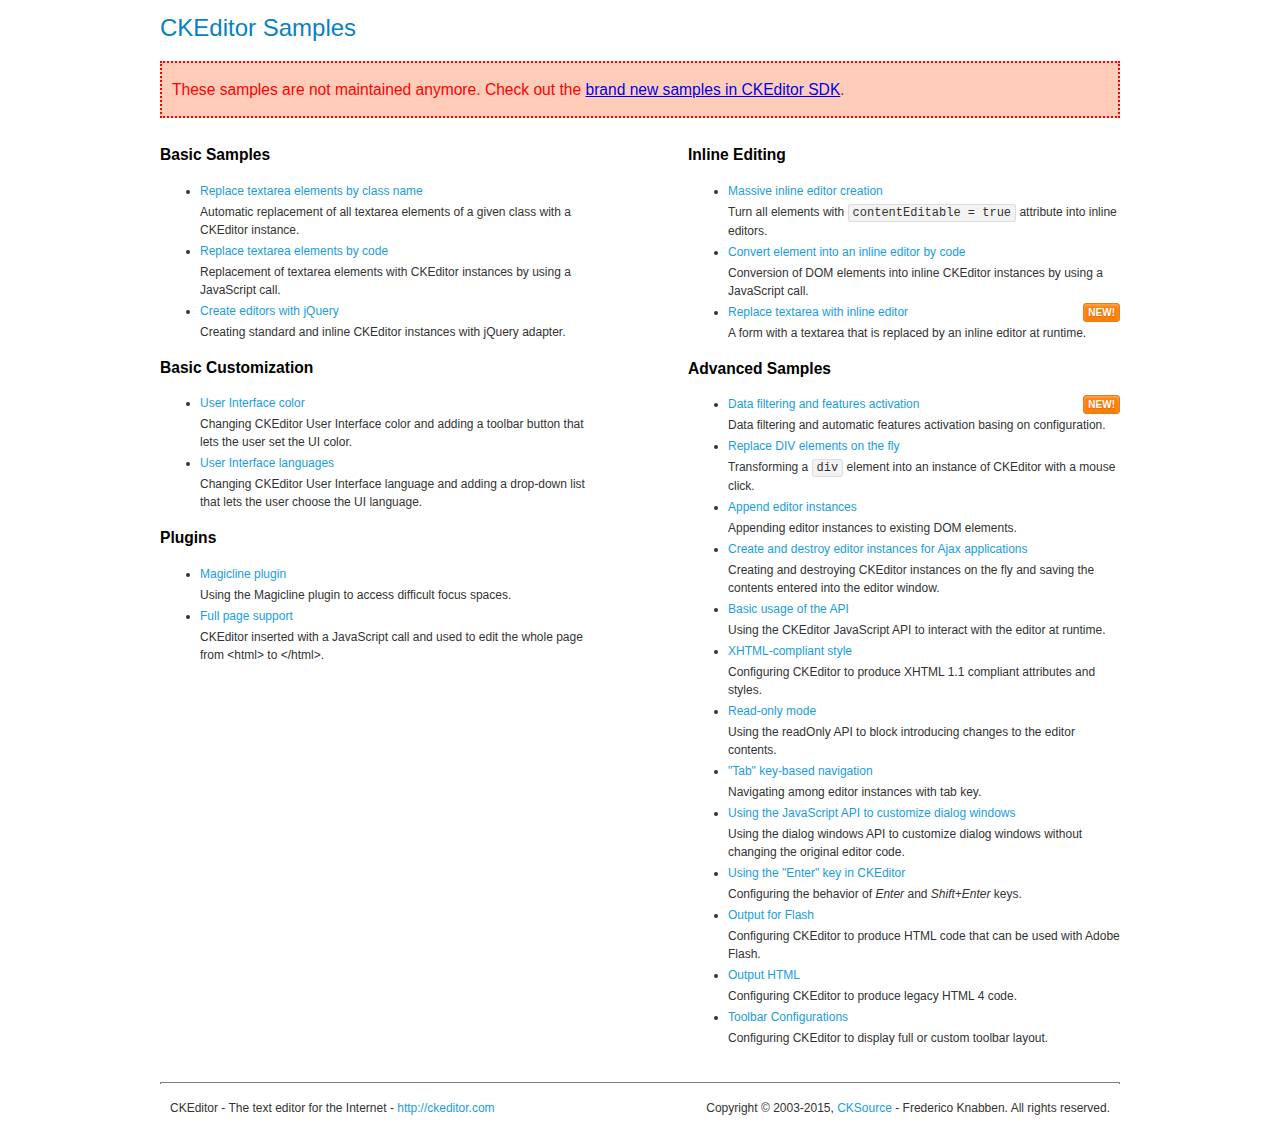
<file: html/admin/js/ckeditor/samples/old/index.html>
<!DOCTYPE html>
<!--
Copyright (c) 2003-2015, CKSource - Frederico Knabben. All rights reserved.
For licensing, see LICENSE.md or http://ckeditor.com/license
-->
<html>
<head>
	<meta charset="utf-8">
	<title>CKEditor Samples</title>
	<link rel="stylesheet" href="sample.css">
</head>
<body>
	<h1 class="samples">
		CKEditor Samples
	</h1>
	<div class="warning deprecated">
		These samples are not maintained anymore. Check out the <a href="http://sdk.ckeditor.com/">brand new samples in CKEditor SDK</a>.
	</div>
	<div class="twoColumns">
		<div class="twoColumnsLeft">
			<h2 class="samples">
				Basic Samples
			</h2>
			<dl class="samples">
				<dt><a class="samples" href="replacebyclass.html">Replace textarea elements by class name</a></dt>
				<dd>Automatic replacement of all textarea elements of a given class with a CKEditor instance.</dd>

				<dt><a class="samples" href="replacebycode.html">Replace textarea elements by code</a></dt>
				<dd>Replacement of textarea elements with CKEditor instances by using a JavaScript call.</dd>

				<dt><a class="samples" href="jquery.html">Create editors with jQuery</a></dt>
				<dd>Creating standard and inline CKEditor instances with jQuery adapter.</dd>
			</dl>

			<h2 class="samples">
				Basic Customization
			</h2>
			<dl class="samples">
				<dt><a class="samples" href="uicolor.html">User Interface color</a></dt>
				<dd>Changing CKEditor User Interface color and adding a toolbar button that lets the user set the UI color.</dd>

				<dt><a class="samples" href="uilanguages.html">User Interface languages</a></dt>
				<dd>Changing CKEditor User Interface language and adding a drop-down list that lets the user choose the UI language.</dd>
			</dl>


			<h2 class="samples">Plugins</h2>
<dl class="samples">
<dt><a class="samples" href="magicline/magicline.html">Magicline plugin</a></dt>
<dd>Using the Magicline plugin to access difficult focus spaces.</dd>

<dt><a class="samples" href="wysiwygarea/fullpage.html">Full page support</a></dt>
<dd>CKEditor inserted with a JavaScript call and used to edit the whole page from &lt;html&gt; to &lt;/html&gt;.</dd>
</dl>
		</div>
		<div class="twoColumnsRight">
			<h2 class="samples">
				Inline Editing
			</h2>
			<dl class="samples">
				<dt><a class="samples" href="inlineall.html">Massive inline editor creation</a></dt>
				<dd>Turn all elements with <code>contentEditable = true</code> attribute into inline editors.</dd>

				<dt><a class="samples" href="inlinebycode.html">Convert element into an inline editor by code</a></dt>
				<dd>Conversion of DOM elements into inline CKEditor instances by using a JavaScript call.</dd>

				<dt><a class="samples" href="inlinetextarea.html">Replace textarea with inline editor</a> <span class="new">New!</span></dt>
				<dd>A form with a textarea that is replaced by an inline editor at runtime.</dd>

				
			</dl>

			<h2 class="samples">
				Advanced Samples
			</h2>
			<dl class="samples">
				<dt><a class="samples" href="datafiltering.html">Data filtering and features activation</a> <span class="new">New!</span></dt>
				<dd>Data filtering and automatic features activation basing on configuration.</dd>

				<dt><a class="samples" href="divreplace.html">Replace DIV elements on the fly</a></dt>
				<dd>Transforming a <code>div</code> element into an instance of CKEditor with a mouse click.</dd>

				<dt><a class="samples" href="appendto.html">Append editor instances</a></dt>
				<dd>Appending editor instances to existing DOM elements.</dd>

				<dt><a class="samples" href="ajax.html">Create and destroy editor instances for Ajax applications</a></dt>
				<dd>Creating and destroying CKEditor instances on the fly and saving the contents entered into the editor window.</dd>

				<dt><a class="samples" href="api.html">Basic usage of the API</a></dt>
				<dd>Using the CKEditor JavaScript API to interact with the editor at runtime.</dd>

				<dt><a class="samples" href="xhtmlstyle.html">XHTML-compliant style</a></dt>
				<dd>Configuring CKEditor to produce XHTML 1.1 compliant attributes and styles.</dd>

				<dt><a class="samples" href="readonly.html">Read-only mode</a></dt>
				<dd>Using the readOnly API to block introducing changes to the editor contents.</dd>

				<dt><a class="samples" href="tabindex.html">"Tab" key-based navigation</a></dt>
				<dd>Navigating among editor instances with tab key.</dd>


				
<dt><a class="samples" href="dialog/dialog.html">Using the JavaScript API to customize dialog windows</a></dt>
<dd>Using the dialog windows API to customize dialog windows without changing the original editor code.</dd>

<dt><a class="samples" href="enterkey/enterkey.html">Using the &quot;Enter&quot; key in CKEditor</a></dt>
<dd>Configuring the behavior of <em>Enter</em> and <em>Shift+Enter</em> keys.</dd>

<dt><a class="samples" href="htmlwriter/outputforflash.html">Output for Flash</a></dt>
<dd>Configuring CKEditor to produce HTML code that can be used with Adobe Flash.</dd>

<dt><a class="samples" href="htmlwriter/outputhtml.html">Output HTML</a></dt>
<dd>Configuring CKEditor to produce legacy HTML 4 code.</dd>

<dt><a class="samples" href="toolbar/toolbar.html">Toolbar Configurations</a></dt>
<dd>Configuring CKEditor to display full or custom toolbar layout.</dd>

			</dl>
		</div>
	</div>
	<div id="footer">
		<hr>
		<p>
			CKEditor - The text editor for the Internet - <a class="samples" href="http://ckeditor.com/">http://ckeditor.com</a>
		</p>
		<p id="copy">
			Copyright &copy; 2003-2015, <a class="samples" href="http://cksource.com/">CKSource</a> - Frederico Knabben. All rights reserved.
		</p>
	</div>
</body>
</html>
</file>
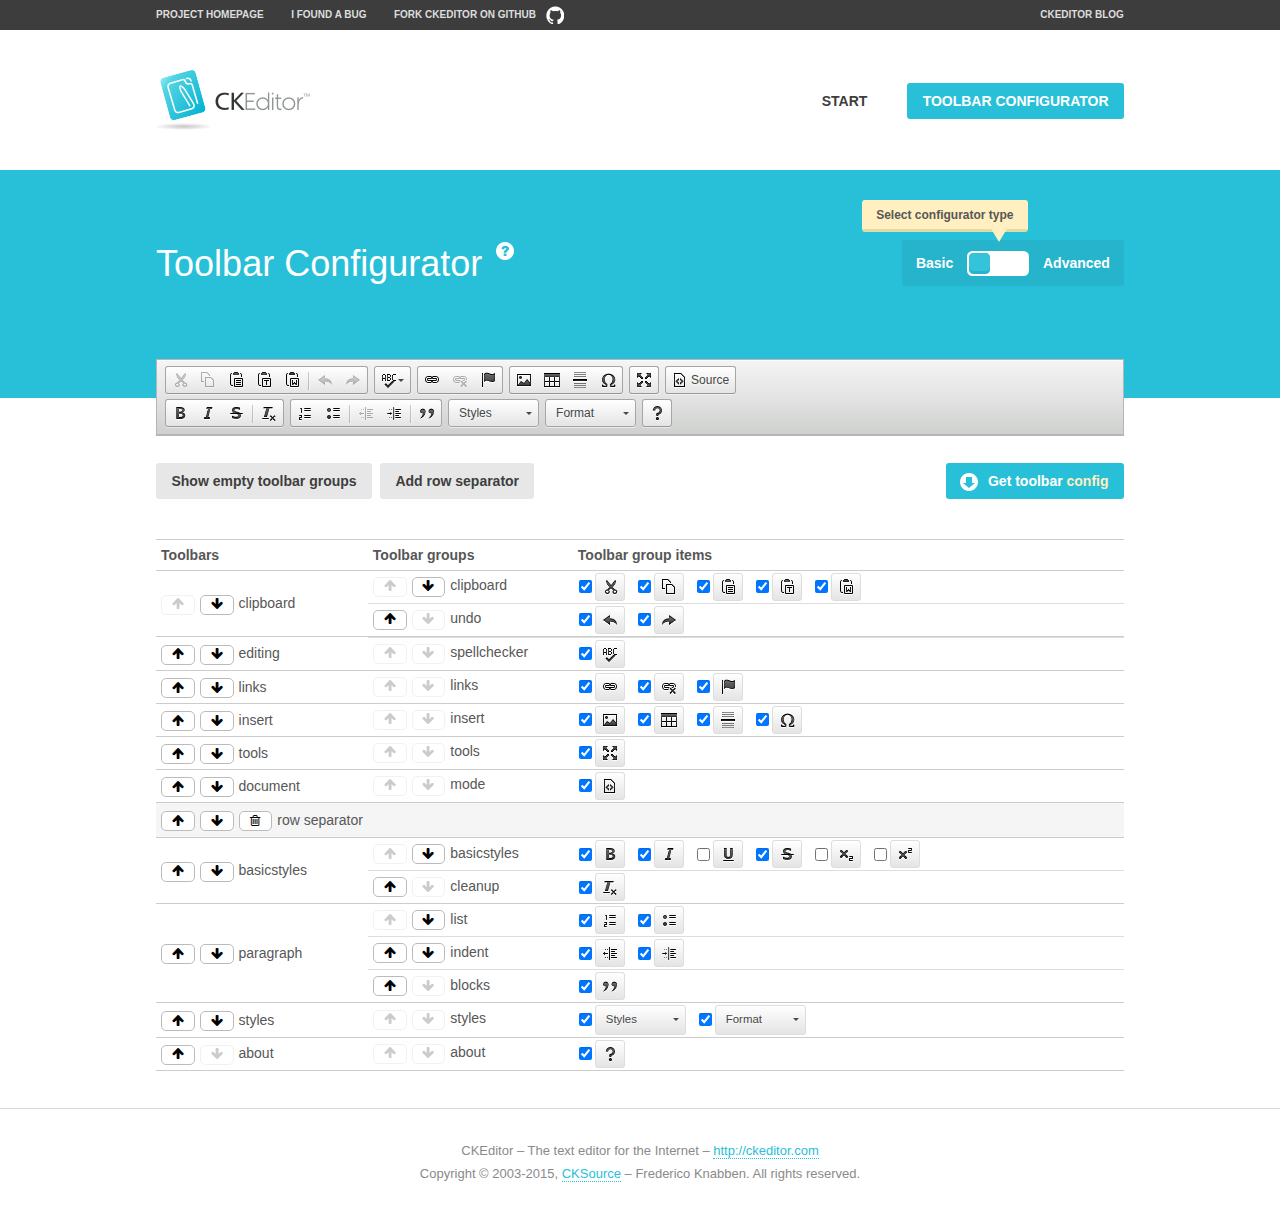
<file: html/admin/js/ckeditor/samples/toolbarconfigurator/index.html>
<!DOCTYPE html>
<!--
Copyright (c) 2003-2015, CKSource - Frederico Knabben. All rights reserved.
For licensing, see LICENSE.md or http://ckeditor.com/license
-->
<!--[if IE 8]><html class="ie8"><![endif]-->
<!--[if gt IE 8]><html><![endif]-->
<!--[if !IE]><!--><html><!--<![endif]-->
<head>
	<meta charset="utf-8">
	<title>Toolbar Configurator</title>
	<script src="../../ckeditor.js"></script>
	<script>
		if ( CKEDITOR.env.ie && CKEDITOR.env.version < 9 )
			CKEDITOR.tools.enableHtml5Elements( document );
	</script>
	<link rel="stylesheet" href="lib/codemirror/codemirror.css">
	<link rel="stylesheet" href="lib/codemirror/show-hint.css">
	<link rel="stylesheet" href="lib/codemirror/neo.css">
	<link rel="stylesheet" href="css/fontello.css">
	<link rel="stylesheet" href="../css/samples.css">
</head>
<body id="toolbar">

<nav class="navigation-a">
	<div class="grid-container">
		<ul class="navigation-a-left grid-width-70">
			<li><a href="http://ckeditor.com">Project Homepage</a></li>
			<li><a href="http://dev.ckeditor.com/">I found a bug</a></li>
			<li><a href="http://github.com/ckeditor/ckeditor-dev" class="icon-pos-right icon-navigation-a-github">Fork CKEditor on GitHub</a></li>
		</ul>
		<ul class="navigation-a-right grid-width-30">
			<li><a href="http://ckeditor.com/blog-list">CKEditor Blog</a></li>
		</ul>
	</div>
</nav>

<header class="header-a">
	<div class="grid-container">
		<h1 class="header-a-logo grid-width-30">
			<a href="../index.html"><img src="../img/logo.png" alt="CKEditor Logo"></a>
		</h1>
		<nav class="navigation-b grid-width-70">
			<ul>
				<li><a href="../index.html"  class="button-a">Start</a></li>
				<li><a href="index.html"  class="button-a button-a-background">Toolbar configurator</a></li>
			</ul>
		</nav>
	</div>
</header>

<main>
	<div class="adjoined-top">
		<div class="grid-container">
			<div class="content grid-width-100">
				<div class="grid-container-nested">
					<h1 class="grid-width-60">
						Toolbar Configurator
						<a href="#help-content" type="button" title="Configurator help" id="help" class="button-a button-a-background button-a-no-text icon-pos-left icon-question-mark">Help</a>
					</h1>

					<div class="grid-width-40 grid-switch-magic">
						<div class="switch">
							<span class="balloon-a balloon-a-se">Select configurator type</span>
							<input type="radio" name="radio" data-num="1" id="radio-basic" />
							<input type="radio" name="radio" data-num="2" id="radio-advanced" />
							<label data-for="1" for="radio-basic">Basic</label>
							<span class="switch-inner">
								<span class="handler"></span>
							</span>
							<label data-for="2" for="radio-advanced">Advanced</label>
						</div>
					</div>
				</div>
			</div>
		</div>
	</div>
	<div class="adjoined-bottom">
		<div class="grid-container">
			<div class="grid-width-100">
				<div class="editors-container">
					<div id="editor-basic"></div>
					<div id="editor-advanced"></div>
				</div>
			</div>
		</div>
	</div>

	<div class="grid-container configurator">
		<div class="content grid-width-100">
			<div class="configurator">
				<div>
					<div id="toolbarModifierWrapper"></div>
				</div>
			</div>
		</div>
	</div>

	<div id="help-content">
		<div class="grid-container">
			<div class="grid-width-100">
				<h2>What Am I Doing Here?</h2>

				<div class="grid-container grid-container-nested">
					<div class="basic">
						<div class="grid-width-50">
							<p>Arrange <a href="http://docs.ckeditor.com/#!/api/CKEDITOR.config-cfg-toolbarGroups">toolbar groups</a>, toggle <a href="http://docs.ckeditor.com/#!/api/CKEDITOR.config-cfg-removeButtons">button visibility</a> according to your needs and get your toolbar configuration.</p>
							<p>You can replace the content of the <a href="../../config.js"><code>config.js</code></a> file with the generated configuration. If you already set some configuration options you will need to merge both configurations.</p>
						</div>
						<div class="grid-width-50">
							<p>Read more about different ways of <a href="http://docs.ckeditor.com/#!/guide/dev_configuration">setting configuration</a> and do not forget about <strong>clearing browser cache</strong>.</p>
							<p>Arranging toolbar groups is the recommended way of configuring the toolbar, but if you need more freedom you can use the <a href="#advanced">advanced configurator</a>.</p>
						</div>
					</div>
					<div class="advanced" style="display: none;">
						<div class="grid-width-50">
							<p>With this code editor you can edit your <a href="http://docs.ckeditor.com/#!/api/CKEDITOR.config-cfg-toolbar">toolbar configuration</a> live.</p>
							<p>You can replace the content of the <a href="../../config.js"><code>config.js</code></a> file with the generated configuration. If you already set some configuration options you will need to merge both configurations.</p>
						</div>
						<div class="grid-width-50">
							<p>Read more about different ways of <a href="http://docs.ckeditor.com/#!/guide/dev_configuration">setting configuration</a> and do not forget about <strong>clearing browser cache</strong>.</p>
						</div>
					</div>
				</div>

				<p class="grid-container grid-container-nested">
					<button type="button" class="help-content-close grid-width-100 button-a button-a-background">Got it. Let's play!</button>
				</p>
			</div>
		</div>
	</div>
</main>

<footer class="footer-a grid-container">
	<p class="grid-width-100">
		CKEditor &ndash; The text editor for the Internet &ndash; <a class="samples" href="http://ckeditor.com/">http://ckeditor.com</a>
	</p>
	<p class="grid-width-100" id="copy">
		Copyright &copy; 2003-2015, <a class="samples" href="http://cksource.com/">CKSource</a> &ndash; Frederico Knabben. All rights reserved.
	</p>
</footer>

<script src="lib/codemirror/codemirror.js"></script>
<script src="lib/codemirror/javascript.js"></script>
<script src="lib/codemirror/show-hint.js"></script>

<script src="js/fulltoolbareditor.js"></script>
<script src="js/abstracttoolbarmodifier.js"></script>
<script src="js/toolbarmodifier.js"></script>
<script src="js/toolbartextmodifier.js"></script>
<script src="../js/sf.js"></script>

<script>
	( function() {
		'use strict';

		var mode = ( window.location.hash.substr( 1 ) === 'advanced' ) ? 'advanced' : 'basic',
			configuratorSection = CKEDITOR.document.findOne( 'main > .grid-container.configurator' ),
			basicInstruction = CKEDITOR.document.findOne( '#help-content .basic' ),
			advancedInstruction = CKEDITOR.document.findOne( '#help-content .advanced' ),

			// Configurator mode switcher.
			modeSwitchBasic = CKEDITOR.document.getById( 'radio-basic' ),
			modeSwitchAdvanced = CKEDITOR.document.getById( 'radio-advanced' );

		// Initial setup
		function updateSwitcher() {
			if ( mode === 'advanced' ) {
				modeSwitchAdvanced.$.checked = true;
			} else {
				modeSwitchBasic.$.checked = true;
			}
		}

		updateSwitcher();

		CKEDITOR.document.getWindow().on( 'hashchange', function( e ) {
			var hash = window.location.hash.substr( 1 );
			if ( !( hash === 'advanced' || hash === 'basic' ) ) {
				return;
			}
			mode = hash;
			onToolbarsDone( mode );
		} );

		CKEDITOR.document.getWindow().on( 'resize', function() {
			updateToolbar( ( mode === 'basic' ? toolbarModifier : toolbarTextModifier )[ 'editorInstance' ] );
		} );

		function onRefresh( modifier ) {
			modifier = modifier || this;

			if ( mode === 'basic' && modifier instanceof ToolbarConfigurator.ToolbarTextModifier ) {
				return;
			}

			// CodeMirror container becomes visible, so we need to refresh and to avoid rendering problems.
			if ( mode === 'advanced' && modifier instanceof ToolbarConfigurator.ToolbarTextModifier ) {
				modifier.codeContainer.refresh();
			}

			updateToolbar( modifier.editorInstance );
		}

		function updateToolbar( editor ) {
			var editorContainer = editor.container;

			// Not always editor is loaded.
			if ( !editorContainer ) {
				return;
			}

			var displayStyle = editorContainer.getStyle( 'display' );

			editorContainer.setStyle( 'display', 'block' );

			var newHeight = editorContainer.getSize( 'height' );

			var newMarginTop = parseInt( editorContainer.getComputedStyle( 'margin-top' ), 10 );
			newMarginTop = ( isNaN( newMarginTop ) ? 0 : Number( newMarginTop ) );

			var newMarginBottom = parseInt( editorContainer.getComputedStyle( 'margin-bottom' ), 10 );
			newMarginBottom = ( isNaN( newMarginBottom ) ? 0 : Number( newMarginBottom ) );

			var result = newHeight + newMarginTop + newMarginBottom;

			editorContainer.setStyle( 'display', displayStyle );

			editor.container.getAscendant( 'div' ).setStyle( 'height', result + 'px' );
		}

		var toolbarModifier = new ToolbarConfigurator.ToolbarModifier( 'editor-basic' );

		var done = 0;
		toolbarModifier.init( onToolbarInit );
		toolbarModifier.onRefresh = onRefresh;

		CKEDITOR.document.getById( 'toolbarModifierWrapper' ).append( toolbarModifier.mainContainer );

		var toolbarTextModifier = new ToolbarConfigurator.ToolbarTextModifier( 'editor-advanced' );
		toolbarTextModifier.init( onToolbarInit );
		toolbarTextModifier.onRefresh = onRefresh;

		function onToolbarInit() {
			if ( ++done === 2 ) {
				onToolbarsDone();

				positionSticky.watch( CKEDITOR.document.findOne( '.toolbar' ), function() {
					return mode === 'advanced';
				} );
			}
		}

		function onToolbarsDone() {
			if ( mode === 'basic' ) {
				toggleModeBasic( false );
			} else {
				toggleModeAdvanced( false );
			}

			updateSwitcher();

			setTimeout( function() {
				CKEDITOR.document.findOne( '.editors-container' ).addClass( 'active' );
				CKEDITOR.document.findOne( '#toolbarModifierWrapper' ).addClass( 'active' );
			}, 200 );
		}

		CKEDITOR.document.getById( 'toolbarModifierWrapper' ).append( toolbarTextModifier.mainContainer );

		function toogleModeSwitch( onElement, offElement, onModifier, offModifier ) {
			onElement.addClass( 'fancy-button-active' );
			offElement.removeClass( 'fancy-button-active' );

			onModifier.showUI();
			offModifier.hideUI();
		}

		function toggleModeBasic( callOnRefresh ) {
			callOnRefresh = ( callOnRefresh !== false );
			mode = 'basic';
			window.location.hash = '#basic';
			toogleModeSwitch( modeSwitchBasic, modeSwitchAdvanced, toolbarModifier, toolbarTextModifier );

			configuratorSection.removeClass( 'freed-width' );
			basicInstruction.show();
			advancedInstruction.hide();

			callOnRefresh && onRefresh( toolbarModifier );
		}

		function toggleModeAdvanced( callOnRefresh ) {
			callOnRefresh = ( callOnRefresh !== false );
			mode = 'advanced';
			window.location.hash = '#advanced';
			toogleModeSwitch( modeSwitchAdvanced, modeSwitchBasic, toolbarTextModifier, toolbarModifier );

			configuratorSection.addClass( 'freed-width' );
			advancedInstruction.show();
			basicInstruction.hide();

			callOnRefresh && onRefresh( toolbarTextModifier );
		}

		modeSwitchBasic.on( 'click', toggleModeBasic );
		modeSwitchAdvanced.on( 'click', toggleModeAdvanced );

		//
		// Position:sticky for the toolbar.
		//

		// Will make elements behave like they were styled with position:sticky.
		var positionSticky = {
			// Store object: {
			// 		element: CKEDITOR.dom.element, // Element which will float.
			// 		placeholder: CKEDITOR.dom.element, // Placeholder which is place to prevent page bounce.
			// 		isFixed: boolean // Whether element float now.
			// }
			watched: [],

			active: [],

			staticContainer: null,

			init: function() {
				var element = CKEDITOR.dom.element.createFromHtml(
					'<div class="staticContainer">' +
						'<div class="grid-container" >' +
							'<div class="grid-width-100">' +
								'<div class="inner"></div>' +
							'</div>' +
						'</div>' +
					'</div>' );

				this.staticContainer = element.findOne( '.inner' );

				CKEDITOR.document.getBody().append( element );
			},

			watch: function( element, preventFunc ) {
				this.watched.push( {
					element: element,
					placeholder: new CKEDITOR.dom.element( 'div' ),
					isFixed: false,
					preventFunc: preventFunc
				} );
			},

			checkAll: function() {
				for ( var i = 0; i < this.watched.length; i++ ) {
					this.check( this.watched[ i ] );
				}
			},

			check: function( element ) {
				var isFixed = element.isFixed;
				var shouldBeFixed = this.shouldBeFixed( element );

				// Nothing to be done.
				if ( isFixed === shouldBeFixed ) {
					return;
				}

				var placeholder = element.placeholder;

				if ( isFixed ) {
					// Unfixing.

					element.element.insertBefore( placeholder );
					placeholder.remove();

					element.element.removeStyle( 'margin' );

					this.active.splice( CKEDITOR.tools.indexOf( this.active, element ), 1 );

				} else {
					// Fixing.
					placeholder.setStyle( 'width', element.element.getSize( 'width' ) + 'px' );
					placeholder.setStyle( 'height', element.element.getSize( 'height' ) + 'px' );
					placeholder.setStyle( 'margin-bottom', element.element.getComputedStyle( 'margin-bottom' ) );
					placeholder.setStyle( 'display', element.element.getComputedStyle( 'display' ) );
					placeholder.insertAfter( element.element );

					this.staticContainer.append( element.element );

					this.active.push( element );
				}

				element.isFixed = !element.isFixed;
			},

			shouldBeFixed: function( element ) {
				if ( element.preventFunc && element.preventFunc() ) {
					return false;
				}

				// If element is already fixed we are checking it's placeholder.
				var related = ( element.isFixed ? element.placeholder : element.element ),
					clientRect = related.$.getBoundingClientRect(),
					staticHeight = this.staticContainer.getSize('height' ),
					elemHeight = element.element.getSize( 'height' );

				if ( element.isFixed ) {
					return ( clientRect.top + elemHeight < staticHeight );
				} else {
					return ( clientRect.top < staticHeight );
				}
			}
		};

		positionSticky.init();

		CKEDITOR.document.getWindow().on( 'scroll',
			new CKEDITOR.tools.eventsBuffer( 100, positionSticky.checkAll, positionSticky ).input
		);

		// Make the toolbar sticky.
		positionSticky.watch( CKEDITOR.document.findOne( '.editors-container' ) );

		// Help button and help-content.
		( function() {
			var helpButton = CKEDITOR.document.getById( 'help' ),
				helpContent = CKEDITOR.document.getById( 'help-content' );

			// Don't show help button on IE8 because it's unsupported by Pico Modal.
			if ( CKEDITOR.env.ie && CKEDITOR.env.version == 8 ) {
				helpButton.hide();
			} else {
				// Display help modal when the button is clicked.
				helpButton.on( 'click', function( evt ) {
					SF.modal( {
						// Clone modal content from DOM.
						content: helpContent.getHtml(),

						afterCreate: function( modal ) {
							// Enable modal content button to close the modal.
							new CKEDITOR.dom.element( modal.modalElem() ).findOne( '.help-content-close' ).once( 'click', modal.close );
						}
					} ).show();
				} );
			}
		} )();
	} )();
</script>
</body>
</html>
</file>
<file: html/admin/js/ckeditor/samples/css/samples.css>
/**
 * @license Copyright (c) 2003-2015, CKSource - Frederico Knabben. All rights reserved.
 * For licensing, see LICENSE.md or http://ckeditor.com/license
 */
@media (max-width: 900px) {
  .global-is-mobile-hidden {
    display: none !important;
  }
}
article,
aside,
details,
figcaption,
figure,
footer,
header,
hgroup,
main,
menu,
nav,
section {
  display: block;
}
body,
html {
  margin: 0;
  padding: 0;
  font: 16px / 1.8 Arial, 'Helvetica Neue', Helvetica, sans-serif;
  font-weight: 300;
  color: #575757;
}
.grid-width-10 {
  width: 10%;
}
.grid-width-20 {
  width: 20%;
}
.grid-width-30 {
  width: 30%;
}
.grid-width-40 {
  width: 40%;
}
.grid-width-50 {
  width: 50%;
}
.grid-width-60 {
  width: 60%;
}
.grid-width-70 {
  width: 70%;
}
.grid-width-80 {
  width: 80%;
}
.grid-width-90 {
  width: 90%;
}
.grid-width-100 {
  width: 100%;
}
@media (max-width: 900px) {
  .grid-width-10,
  .grid-width-20,
  .grid-width-30,
  .grid-width-40,
  .grid-width-50,
  .grid-width-60,
  .grid-width-70,
  .grid-width-80,
  .grid-width-90,
  .grid-width-100 {
    width: 100%;
  }
}
*[class*="grid-width"] {
  -webkit-box-sizing: border-box;
  -moz-box-sizing: border-box;
  box-sizing: border-box;
  padding-left: 4%;
  padding-right: 4%;
  float: left;
}
*[class*="grid-width"]:after,
.grid-container:after,
*[class*="grid-width"]:before,
.grid-container:before {
  content: '';
  display: block;
  overflow: hidden;
  visibility: hidden;
  font-size: 0;
  line-height: 0;
  width: 0;
  height: 0;
}
*[class*="grid-width"]:after,
.grid-container:after {
  clear: both;
}
.grid-container {
  -webkit-box-sizing: border-box;
  -moz-box-sizing: border-box;
  box-sizing: border-box;
  margin-left: auto;
  margin-right: auto;
}
.grid-container-nested *[class*="grid-width"]:first-child {
  padding-left: 0;
}
.grid-container-nested *[class*="grid-width"]:last-child {
  padding-right: 0;
}
@media (max-width: 900px) {
  .grid-container-nested *[class*="grid-width"]:first-child {
    padding-left: 4%;
  }
  .grid-container-nested *[class*="grid-width"]:last-child {
    padding-right: 4%;
  }
}
.header-a {
  min-height: 140px;
  overflow: hidden;
}
.header-a .header-a-logo {
  margin: 40px 0 0;
}
@media (max-width: 900px) {
  .header-a .header-a-logo {
    text-align: center;
  }
}
.header-a .header-a-logo img {
  border: transparent;
}
.navigation-a {
  height: 30px;
  background: #3d3d3d;
  position: absolute;
  left: 0;
  right: 0;
  top: 0;
  padding: 0;
  overflow: hidden;
}
@media (max-width: 900px) {
  .navigation-a {
    text-align: center;
  }
}
.navigation-a ul {
  list-style: none;
  margin: 0;
  overflow: hidden;
}
.navigation-a ul li,
.navigation-a ul li a {
  display: inline-block;
}
@media (max-width: 900px) {
  .navigation-a ul {
    width: auto;
    text-overflow: ellipsis;
    white-space: nowrap;
    display: inline-block;
    float: none;
  }
  .navigation-a ul:before,
  .navigation-a ul:after {
    display: none;
  }
}
.navigation-a ul.navigation-a-left {
  text-align: left;
}
@media (max-width: 900px) {
  .navigation-a ul.navigation-a-left {
    padding-right: 0;
  }
}
.navigation-a ul.navigation-a-right {
  text-align: right;
}
@media (max-width: 900px) {
  .navigation-a ul.navigation-a-right {
    padding-left: 23px;
  }
}
.navigation-a ul li + li {
  margin-left: 23px;
}
.navigation-a ul li a {
  font-size: 10px;
  font-size: 0.625rem;
  line-height: 18px;
  line-height: 1.13rem;
  line-height: 30px;
  float: left;
  color: #dddddd;
  font-weight: bold;
  text-decoration: none;
  text-transform: uppercase;
}
.navigation-a ul li a:hover {
  cursor: pointer;
  color: #ffffff;
}
.icon-navigation-a-github:before,
.icon-navigation-a-github:after {
  background-image: url("[data-uri]");
}
.navigation-b {
  text-align: right;
  margin: 52px 0 0;
  overflow: visible;
}
@media (max-width: 900px) {
  .navigation-b {
    text-align: center;
    margin-top: 20px;
    padding: 0;
  }
}
.navigation-b ul {
  padding: 0;
  list-style: none;
  margin: 0;
  overflow: visible;
}
.navigation-b ul li,
.navigation-b ul li a {
  display: inline-block;
}
@media (max-width: 900px) {
  .navigation-b ul {
    display: table;
    width: 100%;
    padding-bottom: 1.5em;
  }
}
@media (max-width: 900px) {
  .navigation-b ul li {
    display: table-row;
  }
}
.navigation-b ul li + li {
  margin-left: 20px;
}
@media (max-width: 900px) {
  .navigation-b ul li + li {
    margin-left: 0;
  }
}
.navigation-b ul li a {
  -webkit-box-sizing: border-box;
  -moz-box-sizing: border-box;
  box-sizing: border-box;
  text-transform: uppercase;
  text-decoration: none;
  outline: none;
}
@media (max-width: 900px) {
  .navigation-b ul li a {
    width: 100%;
    -webkit-border-radius: 0;
    -webkit-background-clip: padding-box;
    -moz-border-radius: 0;
    -moz-background-clip: padding;
    border-radius: 0;
    background-clip: padding-box;
  }
}
.footer-a {
  font-size: 13px;
  font-size: 0.8125rem;
  line-height: 23.4px;
  line-height: 1.46rem;
  padding-top: 2.25em;
  padding-bottom: 2.25em;
  overflow: hidden;
  color: #8a8a8a;
}
.footer-a a {
  color: #27c0d8;
  text-decoration: none;
  border-bottom: 1px dotted #27c0d8;
}
.footer-a a:hover {
  color: #23adc2;
}
.footer-a p {
  margin: 0;
  display: inline-block;
  text-align: center;
}
.content {
  font-size: 14px;
  font-size: 0.875rem;
  line-height: 25.2px;
  line-height: 1.57rem;
  overflow: hidden;
  padding-top: 1.5em;
  padding-bottom: 1.5em;
}
.content p {
  margin: 0.75em 0;
}
.content ul,
.content ol,
.content pre,
.content blockquote,
.content textarea:not([class^="cke"]),
.content .cke {
  margin: 1.875em 0;
}
.content code,
.content kbd {
  -webkit-border-radius: 3px;
  -webkit-background-clip: padding-box;
  -moz-border-radius: 3px;
  -moz-background-clip: padding;
  border-radius: 3px;
  background-clip: padding-box;
  padding: 3px 4px;
}
.content pre,
.content code,
.content kbd,
.content blockquote {
  background: #f5f5f5;
}
.content blockquote,
.content pre {
  background: none;
  border-left: 4px solid #27c0d8;
  padding: 1.5em 2.25em;
}
.content p a,
.content ul a,
.content ol a,
.content blockquote a,
.content h1 a,
.content h2 a,
.content h3 a,
.content h4 a,
.content h5 a {
  color: #27c0d8;
  text-decoration: none;
  border-bottom: 1px dotted #27c0d8;
}
.content p a:hover,
.content ul a:hover,
.content ol a:hover,
.content blockquote a:hover,
.content h1 a:hover,
.content h2 a:hover,
.content h3 a:hover,
.content h4 a:hover,
.content h5 a:hover {
  color: #23adc2;
}
.content h1,
.content h2,
.content h3,
.content h4,
.content h5 {
  color: #000;
  font-weight: 100;
}
.content h1 code,
.content h2 code,
.content h3 code,
.content h4 code,
.content h5 code,
.content h1 kbd,
.content h2 kbd,
.content h3 kbd,
.content h4 kbd,
.content h5 kbd {
  font-size: inherit;
}
.content h1 a.content-heading-anchor,
.content h2 a.content-heading-anchor,
.content h3 a.content-heading-anchor,
.content h4 a.content-heading-anchor,
.content h5 a.content-heading-anchor {
  font-weight: 100;
  vertical-align: middle;
  opacity: 0;
  border: 0;
}
.content h1:hover a.content-heading-anchor,
.content h2:hover a.content-heading-anchor,
.content h3:hover a.content-heading-anchor,
.content h4:hover a.content-heading-anchor,
.content h5:hover a.content-heading-anchor {
  opacity: 1;
}
.content h1:target a,
.content h2:target a,
.content h3:target a,
.content h4:target a,
.content h5:target a {
  -webkit-animation: targetLinkOpacity 0.5s linear alternate;
  -moz-animation: targetLinkOpacity 0.5s linear alternate;
  -o-animation: targetLinkOpacity 0.5s linear alternate;
  animation: targetLinkOpacity 0.5s linear alternate;
  opacity: 1;
}
.content input,
.content select,
.content textarea:not([class^="cke"]) {
  -webkit-border-radius: 3px;
  -webkit-background-clip: padding-box;
  -moz-border-radius: 3px;
  -moz-background-clip: padding;
  border-radius: 3px;
  background-clip: padding-box;
  -webkit-box-shadow: inset 0 1px 1px rgba(0, 0, 0, 0.08);
  -moz-box-shadow: inset 0 1px 1px rgba(0, 0, 0, 0.08);
  box-shadow: inset 0 1px 1px rgba(0, 0, 0, 0.08);
  font: inherit;
  color: inherit;
  border: 1px solid #d9d9d9;
  padding: .2em .5em;
}
.content input:focus,
.content select:focus,
.content textarea:not([class^="cke"]):focus {
  border-color: #66afe9;
  outline: 0;
  -webkit-box-shadow: inset 0 1px 1px rgba(0, 0, 0, 0.08), 0 0 8px #93c6ef;
  -moz-box-shadow: inset 0 1px 1px rgba(0, 0, 0, 0.08), 0 0 8px #93c6ef;
  box-shadow: inset 0 1px 1px rgba(0, 0, 0, 0.08), 0 0 8px #93c6ef;
}
.content abbr {
  border-bottom: 1px dotted #666;
  cursor: pointer;
}
.content blockquote {
  font-style: italic;
  font-family: Georgia, Times, "Times New Roman", serif;
  font-size: 16px;
  font-size: 1rem;
  line-height: 28.8px;
  line-height: 1.8rem;
}
.content em {
  font-style: italic;
}
.content h1 {
  font-size: 36px;
  font-size: 2.25rem;
  line-height: 64.8px;
  line-height: 4.05rem;
  margin: 1.125em 0 0;
}
.content h2 {
  font-size: 27.2px;
  font-size: 1.7rem;
  line-height: 48.96px;
  line-height: 3.06rem;
  margin: 0.9em 0 0;
}
.content h3 {
  font-size: 24px;
  font-size: 1.5rem;
  line-height: 43.2px;
  line-height: 2.7rem;
  font-weight: 500;
  margin: 0.75em 0 0;
}
.content h4 {
  font-size: 19.2px;
  font-size: 1.2rem;
  line-height: 34.56px;
  line-height: 2.16rem;
  font-weight: 500;
  margin: 0.75em 0 0;
}
.content h5 {
  font-size: 17.6px;
  font-size: 1.1rem;
  line-height: 31.68px;
  line-height: 1.98rem;
  font-weight: 500;
  margin: 0.75em 0 0;
}
.content hr {
  border: 0;
  border-top: 4px solid #d9d9d9;
  margin: 1.5em 0;
}
.content input[type="text"] {
  height: 1.8em;
  line-height: 1.8em;
}
.content input[type="button"] {
  -webkit-appearance: button;
  -moz-appearance: button;
  appearance: button;
}
.content kbd {
  font-size: 12px;
  font-size: 0.75rem;
  line-height: 21.6px;
  line-height: 1.35rem;
  font-family: Arial, 'Helvetica Neue', Helvetica, sans-serif;
  padding: 2px 6px;
  -webkit-box-shadow: 0 0 4px #ffffff inset, 0 2px 0 #d9d9d9;
  -moz-box-shadow: 0 0 4px #ffffff inset, 0 2px 0 #d9d9d9;
  box-shadow: 0 0 4px #ffffff inset, 0 2px 0 #d9d9d9;
}
.content p img {
  vertical-align: middle;
}
.content p pre {
  padding: 1.5em;
}
.content pre {
  padding: 0;
  border: 0;
  tab-size: 4;
  -o-tab-size: 4;
  -moz-tab-size: 4;
}
.content pre,
.content code {
  font-size: 11.89px;
  font-size: 0.743rem;
  line-height: 21.4px;
  line-height: 1.34rem;
  font-family: Consolas, Menlo, Monaco, Lucida Console, Liberation Mono, DejaVu Sans Mono, Bitstream Vera Sans Mono, Courier New, monospace, serif;
}
.content pre a,
.content code a {
  border: 0;
}
.content pre code {
  padding: 0.75em;
  display: block;
}
.content strong {
  color: #000;
}
.content ul ul,
.content ol ul,
.content ul ol,
.content ol ol {
  margin: 0.75em 0;
}
.content ul li,
.content ol li {
  font-size: 14px;
  font-size: 0.875rem;
  line-height: 30.24px;
  line-height: 1.89rem;
}
.content textarea:not([class^="cke"]) {
  width: 100%;
}
.content div.todo {
  border: 2px dotted #444;
  padding: 10px;
  margin: 60px 0 10px 0;
  /* Remove me some day */
}
.content div.todo:before {
  content: "TODO";
  font-weight: bold;
}
body a.button-a,
body button.button-a,
body input.button-a {
  -webkit-border-radius: 3px;
  -webkit-background-clip: padding-box;
  -moz-border-radius: 3px;
  -moz-background-clip: padding;
  border-radius: 3px;
  background-clip: padding-box;
  font-size: 14px;
  font-size: 0.875rem;
  line-height: 25.2px;
  line-height: 1.57rem;
  height: 36px;
  line-height: 36px;
  padding: 0 1.1em;
  font-weight: 700;
  color: #3e3e3e;
  white-space: nowrap;
  text-decoration: none;
  display: inline-block;
  cursor: pointer;
  border: 0;
  vertical-align: middle;
  margin: 1px 0;
  background: transparent;
}
body a.button-a.icon-pos-left,
body button.button-a.icon-pos-left,
body input.button-a.icon-pos-left {
  padding-left: .8em;
}
body a.button-a.icon-pos-right,
body button.button-a.icon-pos-right,
body input.button-a.icon-pos-right {
  padding-right: .8em;
}
body a.button-a.button-a-no-text,
body button.button-a.button-a-no-text,
body input.button-a.button-a-no-text {
  -webkit-border-radius: 100px;
  -webkit-background-clip: padding-box;
  -moz-border-radius: 100px;
  -moz-background-clip: padding;
  border-radius: 100px;
  background-clip: padding-box;
  width: 36px;
  padding: 0;
  text-indent: -999px;
  overflow: hidden;
  position: relative;
  text-align: center;
}
body a.button-a.button-a-no-text:before,
body button.button-a.button-a-no-text:before,
body input.button-a.button-a-no-text:before {
  position: absolute;
  left: 50%;
  top: 50%;
  margin: -9px 0 0 -9px;
}
@media (max-width: 900px) {
  body a.button-a.button-a-mobile-collapsed,
  body button.button-a.button-a-mobile-collapsed,
  body input.button-a.button-a-mobile-collapsed {
    -webkit-border-radius: 100px;
    -webkit-background-clip: padding-box;
    -moz-border-radius: 100px;
    -moz-background-clip: padding;
    border-radius: 100px;
    background-clip: padding-box;
    width: 36px;
    padding: 0;
    text-indent: -999px;
    overflow: hidden;
    position: relative;
    text-align: center;
  }
  body a.button-a.button-a-mobile-collapsed:before,
  body button.button-a.button-a-mobile-collapsed:before,
  body input.button-a.button-a-mobile-collapsed:before {
    position: absolute;
    left: 50%;
    top: 50%;
    margin: -9px 0 0 -9px;
  }
  body a.button-a.button-a-mobile-collapsed:before,
  body button.button-a.button-a-mobile-collapsed:before,
  body input.button-a.button-a-mobile-collapsed:before {
    position: absolute;
    left: 50%;
    top: 50%;
    margin: -9px 0 0 -9px;
  }
}
body a.button-a:active,
body button.button-a:active,
body input.button-a:active,
body a.button-a:hover,
body button.button-a:hover,
body input.button-a:hover {
  color: #fff;
  background: #23adc2;
}
body a.button-a:focus,
body button.button-a:focus,
body input.button-a:focus {
  border-color: #66afe9;
  outline: 0;
  -webkit-box-shadow: inset 0 1px 1px rgba(0, 0, 0, 0.075), 0 0 8px #93c6ef;
  -moz-box-shadow: inset 0 1px 1px rgba(0, 0, 0, 0.075), 0 0 8px #93c6ef;
  box-shadow: inset 0 1px 1px rgba(0, 0, 0, 0.075), 0 0 8px #93c6ef;
}
body a.button-a-soft,
body button.button-a-soft,
body input.button-a-soft {
  background: #e7e7e7;
}
body a.button-a-soft:active,
body button.button-a-soft:active,
body input.button-a-soft:active,
body a.button-a-soft:hover,
body button.button-a-soft:hover,
body input.button-a-soft:hover {
  color: #3e3e3e;
  background: #cecece;
}
body a.button-a-background,
body button.button-a-background,
body input.button-a-background,
body a.navigation-b ul li a:hover,
body button.navigation-b ul li a:hover,
body input.navigation-b ul li a:hover {
  color: #fff;
  background: #27c0d8;
}
body a.button-a-background:active,
body button.button-a-background:active,
body input.button-a-background:active,
body a.button-a-background:hover,
body button.button-a-background:hover,
body input.button-a-background:hover,
body a.navigation-b ul li a:hover:active,
body button.navigation-b ul li a:hover:active,
body input.navigation-b ul li a:hover:active,
body a.navigation-b ul li a:hover:hover,
body button.navigation-b ul li a:hover:hover,
body input.navigation-b ul li a:hover:hover {
  color: #fff;
  background: #23adc2;
}
.balloon-a {
  font-size: 12px;
  font-size: 0.75rem;
  line-height: 21.6px;
  line-height: 1.35rem;
  -webkit-border-radius: 3px;
  -webkit-background-clip: padding-box;
  -moz-border-radius: 3px;
  -moz-background-clip: padding;
  border-radius: 3px;
  background-clip: padding-box;
  border-bottom: 3px solid #d4d4d4;
  background: #ebebeb;
  display: inline-block;
  white-space: nowrap;
  padding: .4em 1.2em .2em;
  font-weight: 700;
  position: relative;
  z-index: 1000;
  text-transform: none;
  color: #575757;
}
.balloon-a:hover {
  color: #575757;
}
.balloon-a:before {
  content: '';
  width: 0;
  height: 0;
  border-style: solid;
  position: absolute;
}
.balloon-a-ne:before,
.balloon-a-nw:before {
  top: -13px;
  border-width: 0 9px 15.6px 9px;
  border-color: transparent transparent #ebebeb transparent;
}
.balloon-a-se:before,
.balloon-a-sw:before {
  bottom: -13px;
  border-width: 15.6px 9px 0 9px;
  border-color: #ebebeb transparent transparent transparent;
}
.balloon-a-nw:before,
.balloon-a-sw:before {
  left: 20px;
}
.balloon-a-ne:before,
.balloon-a-se:before {
  right: 20px;
}
.icon-pos-left:before,
.icon-pos-right:after {
  content: '';
  display: inline-block;
  width: 18px;
  height: 18px;
  vertical-align: middle;
  background-repeat: no-repeat;
}
.icon-pos-left:before {
  margin-right: 10px;
}
.icon-pos-right:after {
  margin-left: 10px;
}
.icon-download:before,
.icon-download:after {
  background-image: url("[data-uri]");
}
.icon-question-mark:before,
.icon-question-mark:after {
  background-image: url("[data-uri]");
}
.icon-close:before,
.icon-close:after {
  background-image: url("[data-uri]");
}
.ie8 .switch > * {
  vertical-align: middle;
}
.ie8 .switch input[type="radio"] {
  margin: 0 0.25em;
  display: inline-block;
}
.ie8 .switch label {
  margin-left: 0 !important;
  margin-right: 0 !important;
}
.ie8 .switch label[data-for="1"] {
  float: left;
}
.ie8 .switch label[data-for="2"] {
  float: right;
}
.ie8 .switch .switch-inner {
  display: none;
}
.switch {
  font-size: 14px;
  font-size: 0.875rem;
  line-height: 25.2px;
  line-height: 1.57rem;
  font-weight: bold;
  background-color: #27c0d8;
  overflow: hidden;
  display: inline-block;
  padding: 0.75em 0.25em;
  color: #fff;
  -webkit-border-radius: 3px;
  -webkit-background-clip: padding-box;
  -moz-border-radius: 3px;
  -moz-background-clip: padding;
  border-radius: 3px;
  background-clip: padding-box;
  position: relative;
}
.switch input[type="radio"] {
  display: none;
}
.switch label {
  position: relative;
  z-index: 2;
  float: left;
  cursor: pointer;
  padding: 0 0.75em;
}
.switch label:hover {
  text-decoration: underline;
}
.switch .switch-inner {
  float: left;
  background-color: #FFF;
  height: 1.5em;
  width: 4.125em;
  padding: 2px;
  margin: 0 0.25em;
  -webkit-border-radius: 5.5px;
  -webkit-background-clip: padding-box;
  -moz-border-radius: 5.5px;
  -moz-background-clip: padding;
  border-radius: 5.5px;
  background-clip: padding-box;
}
.switch .switch-inner .handler {
  overflow: hidden;
  position: relative;
  display: block;
  height: 1.5em;
  width: 1.5em;
  background: #25b4cb;
  -webkit-border-radius: 4.5px;
  -webkit-background-clip: padding-box;
  -moz-border-radius: 4.5px;
  -moz-background-clip: padding;
  border-radius: 4.5px;
  background-clip: padding-box;
}
.switch .switch-inner .handler:before {
  content: '';
  display: block;
  position: absolute;
  top: 0;
  right: 0;
  bottom: 3px;
  left: 0;
  background-color: #34c4da;
  -webkit-border-bottom-left-radius: 4.5px;
  -moz-border-radius-bottomleft: 4.5px;
  border-bottom-left-radius: 4.5px;
  -webkit-border-bottom-right-radius: 4.5px;
  -webkit-background-clip: padding-box;
  -moz-border-radius-bottomright: 4.5px;
  -moz-background-clip: padding;
  border-bottom-right-radius: 4.5px;
  background-clip: padding-box;
}
.switch:hover .switch-inner .handler:before {
  background: #45c9dd;
}
.switch input[data-num="2"]:checked ~ .switch-inner > .handler {
  margin-left: auto;
}
.switch input[data-num="2"]:checked ~ label[data-for="1"] {
  padding-right: 5.125em;
  margin-right: -4.375em;
}
.switch input[data-num="1"]:checked ~ label[data-for="2"] {
  padding-left: 5.125em;
  margin-left: -4.375em;
}
.toggler {
  -webkit-user-select: none;
  -moz-user-select: none;
  -ms-user-select: none;
  user-select: none;
}
.toggler label {
  cursor: pointer;
}
.toggler [data-collapse] {
  display: inherit;
}
.toggler [data-expand] {
  display: none;
}
.toggler.collapsed [data-collapse] {
  display: none;
}
.toggler.collapsed [data-expand] {
  display: inherit;
}
.toggler-container {
  overflow: hidden;
}
.toggler-container.collapsed {
  height: 0;
}
.icon-toggler-expanded:before,
.icon-toggler-collapsed:before,
.icon-toggler-expanded:after,
.icon-toggler-collapsed:after {
  background-image: url("[data-uri]");
}
.icon-toggler-expanded.icon-light:before,
.icon-toggler-collapsed.icon-light:before,
.icon-toggler-expanded.icon-light:after,
.icon-toggler-collapsed.icon-light:after {
  background-image: url("[data-uri]");
}
.icon-toggler-expanded:before,
.icon-toggler-expanded:after {
  background-position: top left;
}
.icon-toggler-collapsed:before,
.icon-toggler-collapsed:after {
  background-position: bottom left;
}
.modal {
  padding: 20px;
  border-radius: 3px;
  background-color: white;
  max-width: 700px;
  -webkit-box-sizing: border-box;
  -moz-box-sizing: border-box;
  box-sizing: border-box;
  width: 80% !important;
  top: 50% !important;
  -webkit-transform: translate(-50%, -50%) !important;
  -moz-transform: translate(-50%, -50%) !important;
  -o-transform: translate(-50%, -50%) !important;
  -ms-transform: translate(-50%, -50%) !important;
  transform: translate(-50%, -50%) !important;
}
.modal-close {
  -webkit-border-radius: 100px;
  -webkit-background-clip: padding-box;
  -moz-border-radius: 100px;
  -moz-background-clip: padding;
  border-radius: 100px;
  background-clip: padding-box;
  cursor: pointer;
  height: 18px;
  width: 18px;
  position: absolute;
  top: 10px;
  right: 10px;
  font-size: 17px;
  text-align: center;
  line-height: 19px;
  background: #cccccc;
}
main .grid-container,
header .grid-container,
.navigation-a > div,
footer > div {
  max-width: 968px;
}
.header-a {
  margin-top: 30px;
}
.footer-a {
  border-top: 1px solid #d9d9d9;
}
.adjoined-top {
  background-color: #27c0d8;
  color: #fff;
}
.adjoined-top .content h1,
.adjoined-top .content h2,
.adjoined-top .content h3,
.adjoined-top .content h4,
.adjoined-top .content h5 {
  color: #fff;
}
.adjoined-top .content p {
  font-size: 18px;
  font-size: 1.125rem;
  line-height: 32.4px;
  line-height: 2.02rem;
  font-weight: 100;
}
.adjoined-top .content p a {
  text-decoration: none;
  border-bottom: 1px dotted #fff;
  color: inherit;
}
.adjoined-top .content p a:hover {
  color: #e6e6e6;
}
.adjoined-top .content button {
  color: #fff;
}
.adjoined-top .content strong {
  color: #fff;
}
.adjoined-top .content code {
  font-size: inherit;
  color: #27c0d8;
}
.adjoined-bottom {
  position: relative;
}
.adjoined-bottom:before {
  z-index: -1;
  content: '';
  background: #27c0d8;
  position: absolute;
  top: 0;
  left: 0;
  right: 0;
  height: 50%;
}
main .grid-container,
header .grid-container,
.navigation-a > div,
footer > div {
  max-width: 1052px;
}
main .grid-container.freed-width {
  max-width: none;
}
.switch {
  background: #25b4cb;
  float: right;
  overflow: visible;
}
.switch .balloon-a {
  position: absolute;
  top: -40px;
  right: 50%;
  margin-right: -15px;
  background: #FFEFC1;
  border-bottom-color: #DCDCA4;
}
.switch .balloon-a:before {
  border-color: #FFEFC1 transparent transparent transparent;
}
#toolbar .editors-container {
  overflow: hidden;
  height: 0;
  transition: height 200ms;
}
#toolbar .editors-container.active {
  height: auto;
}
#main #editor {
  background: #FFF;
  padding: 2% 4%;
  border: dashed 5px #27c0d8;
}
div.cke a.cke_button,
div.cke .cke_combo_button {
  border-bottom: none;
}
div.cke a.cke_button.cke_combo_button,
div.cke .cke_combo_button.cke_combo_button {
  border-bottom: 1px solid #a6a6a6;
}
#main .adjoined-top:before {
  height: 335px;
}
#toolbar .adjoined-top:before {
  height: 219px;
}
#toolbar .adjoined-top .grid-container-nested {
  height: 147px;
}
.content .grid-switch-magic {
  margin: 3.5em 0 0;
}
#info-box {
  padding-bottom: 0;
}
#info-box > div {
  width: 100%;
  text-align: right;
}
#info-box > div .toggler {
  padding-right: 0;
}
#info-box > div .toggler:hover {
  background: transparent;
  color: #000;
}
#info-box > div .toggler:hover > label {
  text-decoration: underline;
}
#info-box > div h2 {
  float: left;
  margin-top: 0;
}
#info-box > div#instructions-container {
  text-align: left;
}
#toolbarModifierWrapper {
  overflow: hidden;
  height: 0;
  opacity: 0;
  transition: height 200ms;
}
#toolbarModifierWrapper.active {
  height: auto;
  opacity: 1;
}
header {
  overflow: visible;
}
header div.grid-container {
  overflow: visible;
}
header .navigation-b {
  overflow: visible;
}
header .navigation-b ul {
  overflow: visible;
}
header .navigation-b a {
  position: relative;
}
header .balloon-a {
  position: absolute;
  top: 48px;
  left: 50%;
  margin-left: -35px;
}
@media (max-width: 1140px) {
  header .balloon-a {
    left: auto;
    margin-left: auto;
    right: 50%;
    margin-right: -35px;
  }
  header .balloon-a:before {
    left: auto;
    right: 22px;
  }
}
@media (max-width: 900px) {
  header .balloon-a {
    display: none;
  }
}
#toolbar .cke_toolbar {
  pointer-events: none;
  -webkit-user-select: none;
  -moz-user-select: none;
  -ms-user-select: none;
  user-select: none;
  cursor: default;
}
.some-toolbar-active .cke_toolbar {
  zoom: 1;
  filter: alpha(opacity=50);
  -webkit-opacity: 0.5;
  -moz-opacity: 0.5;
  opacity: 0.5;
}
.cke_toolbar.active {
  position: relative;
  zoom: 1;
  filter: alpha(opacity=100);
  -webkit-opacity: 1;
  -moz-opacity: 1;
  opacity: 1;
}
.cke_toolbar.active:after {
  content: '';
  display: block;
  position: absolute;
  top: 0;
  right: 6px;
  bottom: 5px;
  left: 0;
  -webkit-border-radius: 5px;
  -webkit-background-clip: padding-box;
  -moz-border-radius: 5px;
  -moz-background-clip: padding;
  border-radius: 5px;
  background-clip: padding-box;
  -webkit-box-shadow: 0px 0px 15px 3px #fff4b0;
  -moz-box-shadow: 0px 0px 15px 3px #fff4b0;
  box-shadow: 0px 0px 15px 3px #fff4b0;
}
.cke_toolbar.active .cke_toolgroup {
  -webkit-box-shadow: none;
  -moz-box-shadow: none;
  box-shadow: none;
  border-color: #e3c300;
}
.cke_toolbar.active .cke_combo,
.cke_toolbar.active .cke_toolgroup {
  position: relative;
  z-index: 2;
}
.cke_toolbar.active .cke_combo_button {
  -webkit-box-shadow: none;
  -moz-box-shadow: none;
  box-shadow: none;
}
.unselectable {
  -webkit-user-select: none;
  -moz-user-select: none;
  -ms-user-select: none;
  user-select: none;
}
.toolbar {
  padding: 5px 0;
  margin-bottom: 2.4em;
  overflow: hidden;
  background: #fff;
}
.toolbar button.button-a.cke_button {
  cursor: pointer;
  display: inline-block;
  padding: 4px 6px;
  outline: 0;
  border: 1px solid #a6a6a6;
}
.toolbar button.button-a.hidden {
  display: none;
}
.toolbar button.button-a.left {
  float: left;
  margin-right: 8px;
}
.toolbar button.button-a.right {
  float: right;
  margin-left: 8px;
}
.toolbar button.button-a .highlight {
  color: #ffefc1;
}
.configContainer.hidden,
.toolbarModifier.hidden,
.toolbarModifier-hints.hidden {
  display: none;
}
.toolbarModifier :focus,
.toolbar button:focus,
.configContainer textarea.configCode:focus {
  outline: none;
}
div.toolbarModifier {
  padding: 0;
  overflow: hidden;
  width: 100%;
  position: relative;
  display: table;
  border-collapse: collapse;
}
div.toolbarModifier ::-moz-focus-inner {
  border: 0;
}
div.toolbarModifier .empty {
  display: none;
}
div.toolbarModifier.empty-visible .empty {
  display: table-row;
  zoom: 1;
  filter: alpha(opacity=60);
  -webkit-opacity: 0.6;
  -moz-opacity: 0.6;
  opacity: 0.6;
}
div.toolbarModifier .empty > p {
  line-height: 31px;
}
div.toolbarModifier > ul {
  padding: 0;
  margin: 0;
  border-top: 1px solid #cccccc;
  width: 100%;
}
div.toolbarModifier > ul[data-type="table-header"] {
  display: table-header-group;
}
div.toolbarModifier > ul[data-type="table-body"] {
  display: table-row-group;
}
div.toolbarModifier > ul p {
  padding: 0;
  margin: 0;
}
div.toolbarModifier > ul > li {
  display: table-row;
}
div.toolbarModifier > ul > li[data-type="header"] {
  font-weight: bold;
  user-select: none;
  cursor: default;
}
div.toolbarModifier > ul > li[data-type="group"],
div.toolbarModifier > ul > li[data-type="separator"] {
  border-bottom: 1px solid #cccccc;
}
div.toolbarModifier > ul > li[data-type="subgroup"] {
  border-top: 1px solid #eee;
}
div.toolbarModifier > ul > li[data-type="subgroup"]:first-child {
  border-top: none;
}
div.toolbarModifier > ul > li[data-type="group"].active,
div.toolbarModifier > ul > li[data-type="group"]:hover,
div.toolbarModifier > ul > li[data-type="separator"].active,
div.toolbarModifier > ul > li[data-type="separator"]:hover {
  overflow: hidden;
  z-index: 2;
}
div.toolbarModifier > ul > li[data-type="group"].active,
div.toolbarModifier > ul > li[data-type="separator"].active,
div.toolbarModifier > ul > li[data-type="group"].active:hover,
div.toolbarModifier > ul > li[data-type="separator"].active:hover {
  background: #f0fafb;
}
div.toolbarModifier > ul > li[data-type="group"]:hover,
div.toolbarModifier > ul > li[data-type="separator"]:hover {
  background: #fffbe3;
}
div.toolbarModifier > ul > li[data-type="separator"] {
  background: #f5f5f5;
}
div.toolbarModifier > ul > li[data-type="separator"]:after {
  content: '';
  width: 100%;
}
div.toolbarModifier > ul > li[data-type="separator"] > p {
  padding: 2px 5px;
}
div.toolbarModifier > ul > li > p,
div.toolbarModifier > ul > li > ul {
  display: table-cell;
  vertical-align: middle;
}
div.toolbarModifier > ul > li p {
  padding-left: 5px;
  min-width: 200px;
}
div.toolbarModifier > ul > li p span {
  white-space: nowrap;
  cursor: default;
}
div.toolbarModifier > ul > li p span button {
  font-size: 12.666px;
  margin-right: 5px;
  cursor: pointer;
  background: #fff;
  -webkit-border-radius: 5px;
  -webkit-background-clip: padding-box;
  -moz-border-radius: 5px;
  -moz-background-clip: padding;
  border-radius: 5px;
  background-clip: padding-box;
  border: 1px solid #bbb;
  padding: 0 7px;
  line-height: 12px;
  height: 20px;
}
div.toolbarModifier > ul > li p span button:not(.disabled):hover,
div.toolbarModifier > ul > li p span button:not(.disabled):focus {
  color: #fff;
  background-color: #454545;
  border-color: transparent;
}
div.toolbarModifier > ul > li p span button.move.disabled {
  cursor: default;
  zoom: 1;
  filter: alpha(opacity=20);
  -webkit-opacity: 0.2;
  -moz-opacity: 0.2;
  opacity: 0.2;
}
div.toolbarModifier > ul > li ul {
  border-collapse: collapse;
  padding: 0;
  width: 100%;
}
div.toolbarModifier > ul > li ul li {
  display: table-row;
  list-style-type: none;
  line-height: 1;
}
div.toolbarModifier > ul > li ul li[data-type="subgroup"] {
  border-top: 1px solid #dddddd;
}
div.toolbarModifier > ul > li ul li[data-type="subgroup"]:first-child {
  border-top: 0;
}
div.toolbarModifier > ul > li ul li[data-type="subgroup"] [data-type="button"] {
  -webkit-border-radius: 3px;
  -webkit-background-clip: padding-box;
  -moz-border-radius: 3px;
  -moz-background-clip: padding;
  border-radius: 3px;
  background-clip: padding-box;
  padding: 0 2px;
}
div.toolbarModifier > ul > li ul li[data-type="subgroup"] [data-type="button"]:focus {
  background: rgba(0, 0, 0, 0.04);
}
div.toolbarModifier > ul > li ul li[data-type="subgroup"] [data-type="button"] input {
  vertical-align: middle;
}
div.toolbarModifier > ul > li ul li > p,
div.toolbarModifier > ul > li ul li > ul {
  display: table-cell;
  vertical-align: middle;
}
div.toolbarModifier > ul > li ul li ul {
  padding: 0;
}
div.toolbarModifier > ul > li ul li ul li {
  padding: 0;
  display: inline-block;
  cursor: pointer;
  margin: 2px 5px 2px 0;
}
div.toolbarModifier > ul > li ul li ul li .cke_combo_text {
  cursor: pointer;
  white-space: nowrap;
}
div.toolbarModifier > ul > li ul li ul li .cke_toolgroup,
div.toolbarModifier > ul > li ul li ul li .cke_combo_button {
  cursor: pointer;
  margin: 0;
  vertical-align: middle;
  border: 1px solid #ddd;
  font-size: 11.41px;
  font-size: 0.713rem;
  line-height: 20.54px;
  line-height: 1.28rem;
}
div.toolbarModifier > .codemirror-wrapper {
  overflow-y: auto;
}
div.toolbarModifier-hints {
  float: right;
  width: 350px;
  min-width: 150px;
  overflow-y: auto;
  margin-left: 1.5em;
}
div.toolbarModifier-hints h3 {
  font-size: 18.08px;
  font-size: 1.13rem;
  line-height: 32.54px;
  line-height: 2.03rem;
  padding: 0.36em 1.5em;
  background: #f5f5f5;
  border-bottom: 1px solid #dddddd;
  margin-top: 0;
  margin-bottom: 1.2em;
}
div.toolbarModifier-hints dl {
  margin-bottom: 1.2em;
  overflow: hidden;
}
div.toolbarModifier-hints dl .list-header {
  font-weight: bold;
  border: 0;
  padding-bottom: 0.6em;
}
div.toolbarModifier-hints dl > p {
  text-align: center;
}
div.toolbarModifier-hints dl dt {
  float: left;
  width: 9em;
  clear: both;
  text-align: right;
  border-top: 1px solid #dddddd;
  padding-left: 1.5em;
  padding-right: .1em;
  -webkit-box-sizing: border-box;
  -moz-box-sizing: border-box;
  box-sizing: border-box;
}
div.toolbarModifier-hints dl dt code {
  background: none;
  border: none;
  vertical-align: middle;
}
div.toolbarModifier-hints dl dd {
  margin-left: 10em;
  clear: right;
  padding-right: 1.5em;
}
div.toolbarModifier-hints dl dd code {
  line-height: 2.2em;
}
div.toolbarModifier-hints dl dd:after {
  content: '\00a0';
  display: block;
  clear: left;
  float: right;
  height: 0;
  width: 0;
}
.toolbarModifier-hints,
.configContainer textarea.configCode,
.CodeMirror {
  -webkit-border-radius: 3px;
  -webkit-background-clip: padding-box;
  -moz-border-radius: 3px;
  -moz-background-clip: padding;
  border-radius: 3px;
  background-clip: padding-box;
  border: 1px solid #ccc;
  font-size: 13.01px;
  font-size: 0.813rem;
  line-height: 23.42px;
  line-height: 1.46rem;
}
.configContainer textarea.configCode,
.CodeMirror pre,
.CodeMirror-linenumber {
  font-size: 13.01px;
  font-size: 0.813rem;
  line-height: 23.42px;
  line-height: 1.46rem;
  font-family: Consolas, Menlo, Monaco, Lucida Console, Liberation Mono, DejaVu Sans Mono, Bitstream Vera Sans Mono, Courier New, monospace, serif;
}
.CodeMirror pre {
  border: none;
  padding: 0;
  margin: 0;
}
.configContainer textarea.configCode {
  -webkit-box-sizing: border-box;
  -moz-box-sizing: border-box;
  box-sizing: border-box;
  color: #575757;
  padding: 10px;
  width: 100%;
  min-height: 500px;
  margin: 0;
  resize: none;
  outline: none;
  -moz-tab-size: 4;
  tab-size: 4;
  white-space: pre;
  word-wrap: normal;
  overflow: auto;
}
.CodeMirror-hints.toolbar-modifier {
  padding: 0;
  color: #575757;
  font-size: 14px;
  font-size: 0.875rem;
  line-height: 25.2px;
  line-height: 1.57rem;
  font-family: Consolas, Menlo, Monaco, Lucida Console, Liberation Mono, DejaVu Sans Mono, Bitstream Vera Sans Mono, Courier New, monospace, serif;
}
.CodeMirror-hints.toolbar-modifier .CodeMirror-hint-active {
  color: #575757;
  background: #f0fafb;
}
.CodeMirror-hints.toolbar-modifier > li:hover {
  background: #fffbe3;
}
/* Text modifier */
#toolbarModifierWrapper {
  margin-bottom: 1.2em;
}
#toolbarModifierWrapper .invalid .CodeMirror {
  background: #fff8f8;
  border-color: red;
}
#toolbarModifierWrapper .CodeMirror {
  height: auto;
  padding: 0 0.6em;
}
.staticContainer {
  position: fixed;
  top: 0;
  width: 100%;
  z-index: 10;
}
.staticContainer > .grid-container {
  max-width: 1052px;
}
.staticContainer > .grid-container .inner {
  background: #fff;
}
.staticContainer > .grid-container .inner .toolbar {
  margin-bottom: 0;
}
#help {
  position: relative;
  top: -15px;
  left: -5px;
}
#help-content {
  display: none;
}
/*# sourceMappingURL=[data-uri] */
</file>
<file: html/admin/js/ckeditor/samples/toolbarconfigurator/lib/codemirror/neo.css>
/* neo theme for codemirror */

/* Color scheme */

.cm-s-neo.CodeMirror {
  background-color:#ffffff;
  color:#2e383c;
  line-height:1.4375;
}
.cm-s-neo .cm-comment {color:#75787b}
.cm-s-neo .cm-keyword, .cm-s-neo .cm-property {color:#1d75b3}
.cm-s-neo .cm-atom,.cm-s-neo .cm-number {color:#75438a}
.cm-s-neo .cm-node,.cm-s-neo .cm-tag {color:#9c3328}
.cm-s-neo .cm-string {color:#b35e14}
.cm-s-neo .cm-variable,.cm-s-neo .cm-qualifier {color:#047d65}


/* Editor styling */

.cm-s-neo pre {
  padding:0;
}

.cm-s-neo .CodeMirror-gutters {
  border:none;
  border-right:10px solid transparent;
  background-color:transparent;
}

.cm-s-neo .CodeMirror-linenumber {
  padding:0;
  color:#e0e2e5;
}

.cm-s-neo .CodeMirror-guttermarker { color: #1d75b3; }
.cm-s-neo .CodeMirror-guttermarker-subtle { color: #e0e2e5; }
</file>
<file: html/admin/js/ckeditor/samples/old/sample.css>
/*
Copyright (c) 2003-2015, CKSource - Frederico Knabben. All rights reserved.
For licensing, see LICENSE.md or http://ckeditor.com/license
*/

html, body, h1, h2, h3, h4, h5, h6, div, span, blockquote, p, address, form, fieldset, img, ul, ol, dl, dt, dd, li, hr, table, td, th, strong, em, sup, sub, dfn, ins, del, q, cite, var, samp, code, kbd, tt, pre
{
	line-height: 1.5;
}

body
{
	padding: 10px 30px;
}

input, textarea, select, option, optgroup, button, td, th
{
	font-size: 100%;
}

pre
{
	-moz-tab-size: 4;
	tab-size: 4;
}

pre, code, kbd, samp, tt
{
	font-family: monospace,monospace;
	font-size: 1em;
}

body {
	width: 960px;
	margin: 0 auto;
}

code
{
	background: #f3f3f3;
	border: 1px solid #ddd;
	padding: 1px 4px;
	border-radius: 3px;
}

abbr
{
	border-bottom: 1px dotted #555;
	cursor: pointer;
}

.new, .beta
{
	text-transform: uppercase;
	font-size: 10px;
	font-weight: bold;
	padding: 1px 4px;
	margin: 0 0 0 5px;
	color: #fff;
	float: right;
	border-radius: 3px;
}

.new
{
	background: #FF7E00;
	border: 1px solid #DA8028;
	text-shadow: 0 1px 0 #C97626;

	box-shadow: 0 2px 3px 0 #FFA54E inset;
}

.beta
{
	background: #18C0DF;
	border: 1px solid #19AAD8;
	text-shadow: 0 1px 0 #048CAD;
	font-style: italic;

	box-shadow: 0 2px 3px 0 #50D4FD inset;
}

h1.samples
{
	color: #0782C1;
	font-size: 200%;
	font-weight: normal;
	margin: 0;
	padding: 0;
}

h1.samples a
{
	color: #0782C1;
	text-decoration: none;
	border-bottom: 1px dotted #0782C1;
}

.samples a:hover
{
	border-bottom: 1px dotted #0782C1;
}

h2.samples
{
	color: #000000;
	font-size: 130%;
	margin: 15px 0 0 0;
	padding: 0;
}

p, blockquote, address, form, pre, dl, h1.samples, h2.samples
{
	margin-bottom: 15px;
}

ul.samples
{
	margin-bottom: 15px;
}

.clear
{
	clear: both;
}

fieldset
{
	margin: 0;
	padding: 10px;
}

body, input, textarea
{
	color: #333333;
	font-family: Arial, Helvetica, sans-serif;
}

body
{
	font-size: 75%;
}

a.samples
{
	color: #189DE1;
	text-decoration: none;
}

form
{
	margin: 0;
	padding: 0;
}

pre.samples
{
	background-color: #F7F7F7;
	border: 1px solid #D7D7D7;
	overflow: auto;
	padding: 0.25em;
	white-space: pre-wrap; /* CSS 2.1 */
	word-wrap: break-word; /* IE7 */
}

#footer
{
	clear: both;
	padding-top: 10px;
}

#footer hr
{
	margin: 10px 0 15px 0;
	height: 1px;
	border: solid 1px gray;
	border-bottom: none;
}

#footer p
{
	margin: 0 10px 10px 10px;
	float: left;
}

#footer #copy
{
	float: right;
}

#outputSample
{
	width: 100%;
	table-layout: fixed;
}

#outputSample thead th
{
	color: #dddddd;
	background-color: #999999;
	padding: 4px;
	white-space: nowrap;
}

#outputSample tbody th
{
	vertical-align: top;
	text-align: left;
}

#outputSample pre
{
	margin: 0;
	padding: 0;
}

.description
{
	border: 1px dotted #B7B7B7;
	margin-bottom: 10px;
	padding: 10px 10px 0;
	overflow: hidden;
}

label
{
	display: block;
	margin-bottom: 6px;
}

/**
 *	CKEditor editables are automatically set with the "cke_editable" class
 *	plus cke_editable_(inline|themed) depending on the editor type.
 */

/* Style a bit the inline editables. */
.cke_editable.cke_editable_inline
{
	cursor: pointer;
}

/* Once an editable element gets focused, the "cke_focus" class is
   added to it, so we can style it differently. */
.cke_editable.cke_editable_inline.cke_focus
{
	box-shadow: inset 0px 0px 20px 3px #ddd, inset 0 0 1px #000;
	outline: none;
	background: #eee;
	cursor: text;
}

/* Avoid pre-formatted overflows inline editable. */
.cke_editable_inline pre
{
	white-space: pre-wrap;
	word-wrap: break-word;
}

/**
 *	Samples index styles.
 */

.twoColumns,
.twoColumnsLeft,
.twoColumnsRight
{
	overflow: hidden;
}

.twoColumnsLeft,
.twoColumnsRight
{
	width: 45%;
}

.twoColumnsLeft
{
	float: left;
}

.twoColumnsRight
{
	float: right;
}

dl.samples
{
	padding: 0 0 0 40px;
}
dl.samples > dt
{
	display: list-item;
	list-style-type: disc;
	list-style-position: outside;
	margin: 0 0 3px;
}
dl.samples > dd
{
	margin: 0 0 3px;
}
.warning
{
	color: #ff0000;
	background-color: #FFCCBA;
	border: 2px dotted #ff0000;
	padding: 15px 10px;
	margin: 10px 0;
}

.warning.deprecated {
	font-size: 1.3em;
}

/* Used on inline samples */

blockquote
{
	font-style: italic;
	font-family: Georgia, Times, "Times New Roman", serif;
	padding: 2px 0;
	border-style: solid;
	border-color: #ccc;
	border-width: 0;
}

.cke_contents_ltr blockquote
{
	padding-left: 20px;
	padding-right: 8px;
	border-left-width: 5px;
}

.cke_contents_rtl blockquote
{
	padding-left: 8px;
	padding-right: 20px;
	border-right-width: 5px;
}

img.right {
	border: 1px solid #ccc;
	float: right;
	margin-left: 15px;
	padding: 5px;
}

img.left {
	border: 1px solid #ccc;
	float: left;
	margin-right: 15px;
	padding: 5px;
}

.marker
{
	background-color: Yellow;
}
</file>
<file: html/admin/js/ckeditor/samples/toolbarconfigurator/lib/codemirror/codemirror.css>
/* BASICS */

.CodeMirror {
  /* Set height, width, borders, and global font properties here */
  font-family: monospace;
  height: 300px;
  color: black;
}

/* PADDING */

.CodeMirror-lines {
  padding: 4px 0; /* Vertical padding around content */
}
.CodeMirror pre {
  padding: 0 4px; /* Horizontal padding of content */
}

.CodeMirror-scrollbar-filler, .CodeMirror-gutter-filler {
  background-color: white; /* The little square between H and V scrollbars */
}

/* GUTTER */

.CodeMirror-gutters {
  border-right: 1px solid #ddd;
  background-color: #f7f7f7;
  white-space: nowrap;
}
.CodeMirror-linenumbers {}
.CodeMirror-linenumber {
  padding: 0 3px 0 5px;
  min-width: 20px;
  text-align: right;
  color: #999;
  white-space: nowrap;
}

.CodeMirror-guttermarker { color: black; }
.CodeMirror-guttermarker-subtle { color: #999; }

/* CURSOR */

.CodeMirror div.CodeMirror-cursor {
  border-left: 1px solid black;
}
/* Shown when moving in bi-directional text */
.CodeMirror div.CodeMirror-secondarycursor {
  border-left: 1px solid silver;
}
.CodeMirror.cm-fat-cursor div.CodeMirror-cursor {
  width: auto;
  border: 0;
  background: #7e7;
}
.CodeMirror.cm-fat-cursor div.CodeMirror-cursors {
  z-index: 1;
}

.cm-animate-fat-cursor {
  width: auto;
  border: 0;
  -webkit-animation: blink 1.06s steps(1) infinite;
  -moz-animation: blink 1.06s steps(1) infinite;
  animation: blink 1.06s steps(1) infinite;
}
@-moz-keyframes blink {
  0% { background: #7e7; }
  50% { background: none; }
  100% { background: #7e7; }
}
@-webkit-keyframes blink {
  0% { background: #7e7; }
  50% { background: none; }
  100% { background: #7e7; }
}
@keyframes blink {
  0% { background: #7e7; }
  50% { background: none; }
  100% { background: #7e7; }
}

/* Can style cursor different in overwrite (non-insert) mode */
div.CodeMirror-overwrite div.CodeMirror-cursor {}

.cm-tab { display: inline-block; text-decoration: inherit; }

.CodeMirror-ruler {
  border-left: 1px solid #ccc;
  position: absolute;
}

/* DEFAULT THEME */

.cm-s-default .cm-keyword {color: #708;}
.cm-s-default .cm-atom {color: #219;}
.cm-s-default .cm-number {color: #164;}
.cm-s-default .cm-def {color: #00f;}
.cm-s-default .cm-variable,
.cm-s-default .cm-punctuation,
.cm-s-default .cm-property,
.cm-s-default .cm-operator {}
.cm-s-default .cm-variable-2 {color: #05a;}
.cm-s-default .cm-variable-3 {color: #085;}
.cm-s-default .cm-comment {color: #a50;}
.cm-s-default .cm-string {color: #a11;}
.cm-s-default .cm-string-2 {color: #f50;}
.cm-s-default .cm-meta {color: #555;}
.cm-s-default .cm-qualifier {color: #555;}
.cm-s-default .cm-builtin {color: #30a;}
.cm-s-default .cm-bracket {color: #997;}
.cm-s-default .cm-tag {color: #170;}
.cm-s-default .cm-attribute {color: #00c;}
.cm-s-default .cm-header {color: blue;}
.cm-s-default .cm-quote {color: #090;}
.cm-s-default .cm-hr {color: #999;}
.cm-s-default .cm-link {color: #00c;}

.cm-negative {color: #d44;}
.cm-positive {color: #292;}
.cm-header, .cm-strong {font-weight: bold;}
.cm-em {font-style: italic;}
.cm-link {text-decoration: underline;}
.cm-strikethrough {text-decoration: line-through;}

.cm-s-default .cm-error {color: #f00;}
.cm-invalidchar {color: #f00;}

.CodeMirror-composing { border-bottom: 2px solid; }

/* Default styles for common addons */

div.CodeMirror span.CodeMirror-matchingbracket {color: #0f0;}
div.CodeMirror span.CodeMirror-nonmatchingbracket {color: #f22;}
.CodeMirror-matchingtag { background: rgba(255, 150, 0, .3); }
.CodeMirror-activeline-background {background: #e8f2ff;}

/* STOP */

/* The rest of this file contains styles related to the mechanics of
   the editor. You probably shouldn't touch them. */

.CodeMirror {
  position: relative;
  overflow: hidden;
  background: white;
}

.CodeMirror-scroll {
  overflow: scroll !important; /* Things will break if this is overridden */
  /* 30px is the magic margin used to hide the element's real scrollbars */
  /* See overflow: hidden in .CodeMirror */
  margin-bottom: -30px; margin-right: -30px;
  padding-bottom: 30px;
  height: 100%;
  outline: none; /* Prevent dragging from highlighting the element */
  position: relative;
}
.CodeMirror-sizer {
  position: relative;
  border-right: 30px solid transparent;
}

/* The fake, visible scrollbars. Used to force redraw during scrolling
   before actuall scrolling happens, thus preventing shaking and
   flickering artifacts. */
.CodeMirror-vscrollbar, .CodeMirror-hscrollbar, .CodeMirror-scrollbar-filler, .CodeMirror-gutter-filler {
  position: absolute;
  z-index: 6;
  display: none;
}
.CodeMirror-vscrollbar {
  right: 0; top: 0;
  overflow-x: hidden;
  overflow-y: scroll;
}
.CodeMirror-hscrollbar {
  bottom: 0; left: 0;
  overflow-y: hidden;
  overflow-x: scroll;
}
.CodeMirror-scrollbar-filler {
  right: 0; bottom: 0;
}
.CodeMirror-gutter-filler {
  left: 0; bottom: 0;
}

.CodeMirror-gutters {
  position: absolute; left: 0; top: 0;
  z-index: 3;
}
.CodeMirror-gutter {
  white-space: normal;
  height: 100%;
  display: inline-block;
  margin-bottom: -30px;
  /* Hack to make IE7 behave */
  *zoom:1;
  *display:inline;
}
.CodeMirror-gutter-wrapper {
  position: absolute;
  z-index: 4;
  height: 100%;
}
.CodeMirror-gutter-elt {
  position: absolute;
  cursor: default;
  z-index: 4;
}
.CodeMirror-gutter-wrapper {
  -webkit-user-select: none;
  -moz-user-select: none;
  user-select: none;
}

.CodeMirror-lines {
  cursor: text;
  min-height: 1px; /* prevents collapsing before first draw */
}
.CodeMirror pre {
  /* Reset some styles that the rest of the page might have set */
  -moz-border-radius: 0; -webkit-border-radius: 0; border-radius: 0;
  border-width: 0;
  background: transparent;
  font-family: inherit;
  font-size: inherit;
  margin: 0;
  white-space: pre;
  word-wrap: normal;
  line-height: inherit;
  color: inherit;
  z-index: 2;
  position: relative;
  overflow: visible;
  -webkit-tap-highlight-color: transparent;
}
.CodeMirror-wrap pre {
  word-wrap: break-word;
  white-space: pre-wrap;
  word-break: normal;
}

.CodeMirror-linebackground {
  position: absolute;
  left: 0; right: 0; top: 0; bottom: 0;
  z-index: 0;
}

.CodeMirror-linewidget {
  position: relative;
  z-index: 2;
  overflow: auto;
}

.CodeMirror-widget {}

.CodeMirror-code {
  outline: none;
}

/* Force content-box sizing for the elements where we expect it */
.CodeMirror-scroll,
.CodeMirror-sizer,
.CodeMirror-gutter,
.CodeMirror-gutters,
.CodeMirror-linenumber {
  -moz-box-sizing: content-box;
  box-sizing: content-box;
}

.CodeMirror-measure {
  position: absolute;
  width: 100%;
  height: 0;
  overflow: hidden;
  visibility: hidden;
}
.CodeMirror-measure pre { position: static; }

.CodeMirror div.CodeMirror-cursor {
  position: absolute;
  border-right: none;
  width: 0;
}

div.CodeMirror-cursors {
  visibility: hidden;
  position: relative;
  z-index: 3;
}
.CodeMirror-focused div.CodeMirror-cursors {
  visibility: visible;
}

.CodeMirror-selected { background: #d9d9d9; }
.CodeMirror-focused .CodeMirror-selected { background: #d7d4f0; }
.CodeMirror-crosshair { cursor: crosshair; }
.CodeMirror ::selection { background: #d7d4f0; }
.CodeMirror ::-moz-selection { background: #d7d4f0; }

.cm-searching {
  background: #ffa;
  background: rgba(255, 255, 0, .4);
}

/* IE7 hack to prevent it from returning funny offsetTops on the spans */
.CodeMirror span { *vertical-align: text-bottom; }

/* Used to force a border model for a node */
.cm-force-border { padding-right: .1px; }

@media print {
  /* Hide the cursor when printing */
  .CodeMirror div.CodeMirror-cursors {
    visibility: hidden;
  }
}

/* See issue #2901 */
.cm-tab-wrap-hack:after { content: ''; }

/* Help users use markselection to safely style text background */
span.CodeMirror-selectedtext { background: none; }
</file>
<file: html/admin/js/ckeditor/samples/toolbarconfigurator/lib/codemirror/show-hint.css>
.CodeMirror-hints {
  position: absolute;
  z-index: 10;
  overflow: hidden;
  list-style: none;

  margin: 0;
  padding: 2px;

  -webkit-box-shadow: 2px 3px 5px rgba(0,0,0,.2);
  -moz-box-shadow: 2px 3px 5px rgba(0,0,0,.2);
  box-shadow: 2px 3px 5px rgba(0,0,0,.2);
  border-radius: 3px;
  border: 1px solid silver;

  background: white;
  font-size: 90%;
  font-family: monospace;

  max-height: 20em;
  overflow-y: auto;
}

.CodeMirror-hint {
  margin: 0;
  padding: 0 4px;
  border-radius: 2px;
  max-width: 19em;
  overflow: hidden;
  white-space: pre;
  color: black;
  cursor: pointer;
}

li.CodeMirror-hint-active {
  background: #08f;
  color: white;
}
</file>
<file: html/admin/js/ckeditor/samples/toolbarconfigurator/css/fontello.css>
@font-face {
  font-family: 'fontello';
  src: url('../font/fontello.eot?89024372');
  src: url('../font/fontello.eot?89024372#iefix') format('embedded-opentype'),
       url('../font/fontello.woff?89024372') format('woff'),
       url('../font/fontello.ttf?89024372') format('truetype'),
       url('../font/fontello.svg?89024372#fontello') format('svg');
  font-weight: normal;
  font-style: normal;
}
/* Chrome hack: SVG is rendered more smooth in Windozze. 100% magic, uncomment if you need it. */
/* Note, that will break hinting! In other OS-es font will be not as sharp as it could be */
/*
@media screen and (-webkit-min-device-pixel-ratio:0) {
  @font-face {
    font-family: 'fontello';
    src: url('../font/fontello.svg?89024372#fontello') format('svg');
  }
}
*/

 [class^="icon-"]:before, [class*=" icon-"]:before {
  font-family: "fontello";
  font-style: normal;
  font-weight: normal;
  speak: none;

  display: inline-block;
  text-decoration: inherit;
  width: 1em;
  margin-right: .2em;
  text-align: center;
  /* opacity: .8; */

  /* For safety - reset parent styles, that can break glyph codes*/
  font-variant: normal;
  text-transform: none;

  /* fix buttons height, for twitter bootstrap */
  line-height: 1em;

  /* Animation center compensation - margins should be symmetric */
  /* remove if not needed */
  margin-left: .2em;

  /* you can be more comfortable with increased icons size */
  /* font-size: 120%; */

  /* Uncomment for 3D effect */
  /* text-shadow: 1px 1px 1px rgba(127, 127, 127, 0.3); */
}

.icon-trash:before { content: '\e802'; } /* '' */
.icon-down-big:before { content: '\e800'; } /* '' */
.icon-up-big:before { content: '\e801'; } /* '' */
</file>
